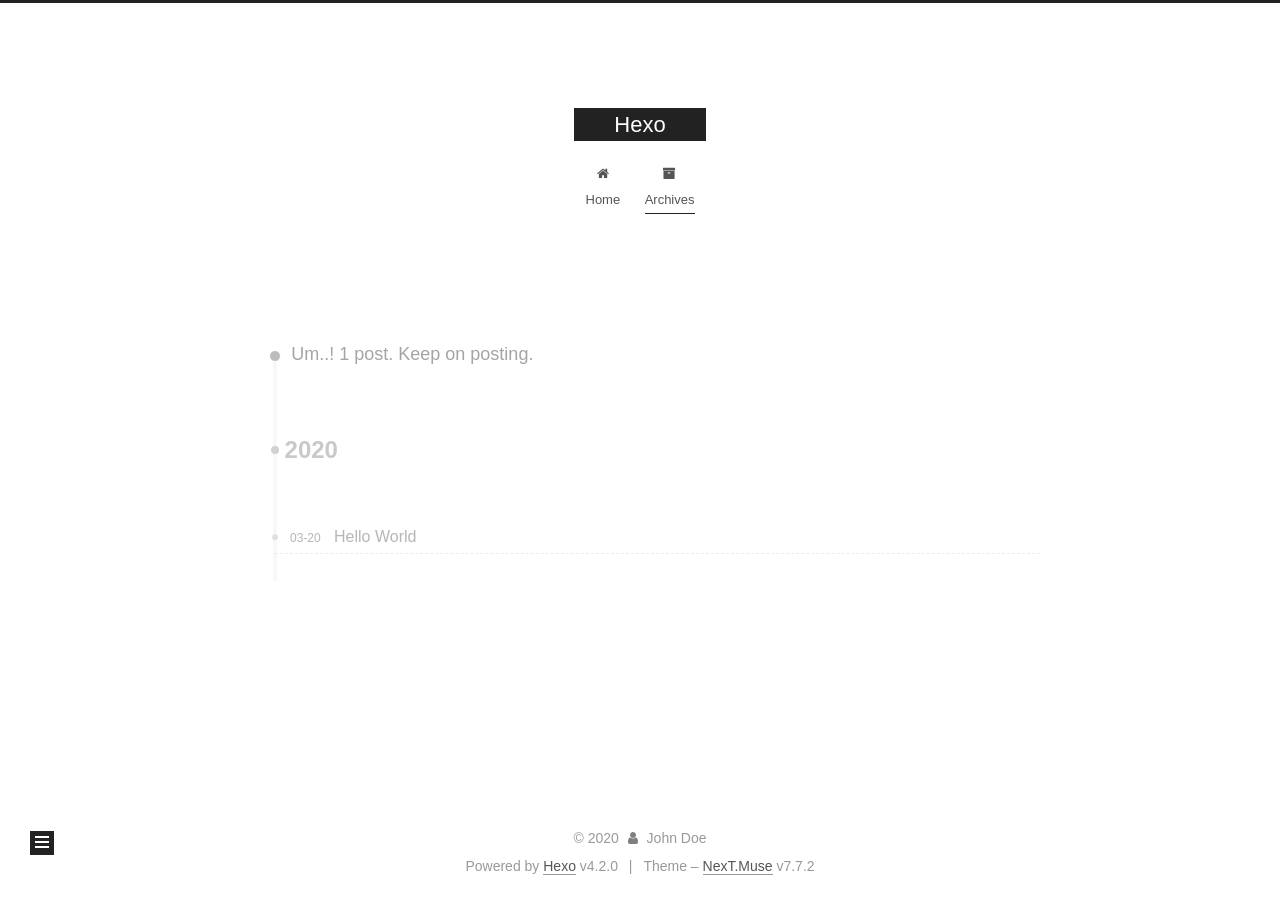
<file: archives/index.html>
<!DOCTYPE html>
<html lang="en">
<head>
  <meta charset="UTF-8">
<meta name="viewport" content="width=device-width, initial-scale=1, maximum-scale=2">
<meta name="theme-color" content="#222">
<meta name="generator" content="Hexo 4.2.0">
  <link rel="apple-touch-icon" sizes="180x180" href="/images/apple-touch-icon-next.png">
  <link rel="icon" type="image/png" sizes="32x32" href="/images/favicon-32x32-next.png">
  <link rel="icon" type="image/png" sizes="16x16" href="/images/favicon-16x16-next.png">
  <link rel="mask-icon" href="/images/logo.svg" color="#222">

<link rel="stylesheet" href="/css/main.css">


<link rel="stylesheet" href="/lib/font-awesome/css/font-awesome.min.css">

<script id="hexo-configurations">
    var NexT = window.NexT || {};
    var CONFIG = {"hostname":"yoursite.com","root":"/","scheme":"Muse","version":"7.7.2","exturl":false,"sidebar":{"position":"left","display":"post","padding":18,"offset":12,"onmobile":false},"copycode":{"enable":false,"show_result":false,"style":null},"back2top":{"enable":true,"sidebar":false,"scrollpercent":false},"bookmark":{"enable":false,"color":"#222","save":"auto"},"fancybox":false,"mediumzoom":false,"lazyload":false,"pangu":false,"comments":{"style":"tabs","active":null,"storage":true,"lazyload":false,"nav":null},"algolia":{"hits":{"per_page":10},"labels":{"input_placeholder":"Search for Posts","hits_empty":"We didn't find any results for the search: ${query}","hits_stats":"${hits} results found in ${time} ms"}},"localsearch":{"enable":false,"trigger":"auto","top_n_per_article":1,"unescape":false,"preload":false},"motion":{"enable":true,"async":false,"transition":{"post_block":"fadeIn","post_header":"slideDownIn","post_body":"slideDownIn","coll_header":"slideLeftIn","sidebar":"slideUpIn"}}};
  </script>

  <meta property="og:type" content="website">
<meta property="og:title" content="Hexo">
<meta property="og:url" content="http://yoursite.com/archives/index.html">
<meta property="og:site_name" content="Hexo">
<meta property="og:locale" content="en_US">
<meta property="article:author" content="John Doe">
<meta name="twitter:card" content="summary">

<link rel="canonical" href="http://yoursite.com/archives/">


<script id="page-configurations">
  // https://hexo.io/docs/variables.html
  CONFIG.page = {
    sidebar: "",
    isHome : false,
    isPost : false,
    lang   : 'en'
  };
</script>

  <title>Archive | Hexo</title>
  






  <noscript>
  <style>
  .use-motion .brand,
  .use-motion .menu-item,
  .sidebar-inner,
  .use-motion .post-block,
  .use-motion .pagination,
  .use-motion .comments,
  .use-motion .post-header,
  .use-motion .post-body,
  .use-motion .collection-header { opacity: initial; }

  .use-motion .site-title,
  .use-motion .site-subtitle {
    opacity: initial;
    top: initial;
  }

  .use-motion .logo-line-before i { left: initial; }
  .use-motion .logo-line-after i { right: initial; }
  </style>
</noscript>

</head>

<body itemscope itemtype="http://schema.org/WebPage">
  <div class="container use-motion">
    <div class="headband"></div>

    <header class="header" itemscope itemtype="http://schema.org/WPHeader">
      <div class="header-inner"><div class="site-brand-container">
  <div class="site-nav-toggle">
    <div class="toggle" aria-label="Toggle navigation bar">
      <span class="toggle-line toggle-line-first"></span>
      <span class="toggle-line toggle-line-middle"></span>
      <span class="toggle-line toggle-line-last"></span>
    </div>
  </div>

  <div class="site-meta">

    <div>
      <a href="/" class="brand" rel="start">
        <span class="logo-line-before"><i></i></span>
        <span class="site-title">Hexo</span>
        <span class="logo-line-after"><i></i></span>
      </a>
    </div>
  </div>

  <div class="site-nav-right">
    <div class="toggle popup-trigger">
    </div>
  </div>
</div>


<nav class="site-nav">
  
  <ul id="menu" class="menu">
        <li class="menu-item menu-item-home">

    <a href="/" rel="section"><i class="fa fa-fw fa-home"></i>Home</a>

  </li>
        <li class="menu-item menu-item-archives">

    <a href="/archives/" rel="section"><i class="fa fa-fw fa-archive"></i>Archives</a>

  </li>
  </ul>

</nav>
</div>
    </header>

    
  <div class="back-to-top">
    <i class="fa fa-arrow-up"></i>
    <span>0%</span>
  </div>


    <main class="main">
      <div class="main-inner">
        <div class="content-wrap">
          

          <div class="content">
            

  
  
  
  <div class="post-block">
    <div class="posts-collapse">
      <div class="collection-title">
        <span class="collection-header">Um..! 1 post. Keep on posting.</span>
      </div>

      
    <div class="collection-year">
      <h1 class="collection-header">2020</h1>
    </div>

  <article itemscope itemtype="http://schema.org/Article">
    <header class="post-header">

      <div class="post-meta">
        <time itemprop="dateCreated"
              datetime="2020-03-20T23:03:47+08:00"
              content="2020-03-20">
          03-20
        </time>
      </div>

      <h2 class="post-title">
          <a class="post-title-link" href="/2020/03/20/hello-world/" itemprop="url">
            <span itemprop="name">Hello World</span>
          </a>
      </h2>

    </header>
  </article>


    </div>
  </div>
  
  
  

  



          </div>
          

<script>
  window.addEventListener('tabs:register', () => {
    let { activeClass } = CONFIG.comments;
    if (CONFIG.comments.storage) {
      activeClass = localStorage.getItem('comments_active') || activeClass;
    }
    if (activeClass) {
      let activeTab = document.querySelector(`a[href="#comment-${activeClass}"]`);
      if (activeTab) {
        activeTab.click();
      }
    }
  });
  if (CONFIG.comments.storage) {
    window.addEventListener('tabs:click', event => {
      if (!event.target.matches('.tabs-comment .tab-content .tab-pane')) return;
      let commentClass = event.target.classList[1];
      localStorage.setItem('comments_active', commentClass);
    });
  }
</script>

        </div>
          
  
  <div class="toggle sidebar-toggle">
    <span class="toggle-line toggle-line-first"></span>
    <span class="toggle-line toggle-line-middle"></span>
    <span class="toggle-line toggle-line-last"></span>
  </div>

  <aside class="sidebar">
    <div class="sidebar-inner">

      <ul class="sidebar-nav motion-element">
        <li class="sidebar-nav-toc">
          Table of Contents
        </li>
        <li class="sidebar-nav-overview">
          Overview
        </li>
      </ul>

      <!--noindex-->
      <div class="post-toc-wrap sidebar-panel">
      </div>
      <!--/noindex-->

      <div class="site-overview-wrap sidebar-panel">
        <div class="site-author motion-element" itemprop="author" itemscope itemtype="http://schema.org/Person">
  <p class="site-author-name" itemprop="name">John Doe</p>
  <div class="site-description" itemprop="description"></div>
</div>
<div class="site-state-wrap motion-element">
  <nav class="site-state">
      <div class="site-state-item site-state-posts">
          <a href="/archives/">
        
          <span class="site-state-item-count">1</span>
          <span class="site-state-item-name">posts</span>
        </a>
      </div>
  </nav>
</div>



      </div>

    </div>
  </aside>
  <div id="sidebar-dimmer"></div>


      </div>
    </main>

    <footer class="footer">
      <div class="footer-inner">
        

        

<div class="copyright">
  
  &copy; 
  <span itemprop="copyrightYear">2020</span>
  <span class="with-love">
    <i class="fa fa-user"></i>
  </span>
  <span class="author" itemprop="copyrightHolder">John Doe</span>
</div>
  <div class="powered-by">Powered by <a href="https://hexo.io/" class="theme-link" rel="noopener" target="_blank">Hexo</a> v4.2.0
  </div>
  <span class="post-meta-divider">|</span>
  <div class="theme-info">Theme – <a href="https://muse.theme-next.org/" class="theme-link" rel="noopener" target="_blank">NexT.Muse</a> v7.7.2
  </div>

        








      </div>
    </footer>
  </div>

  
  <script src="/lib/anime.min.js"></script>
  <script src="/lib/velocity/velocity.min.js"></script>
  <script src="/lib/velocity/velocity.ui.min.js"></script>

<script src="/js/utils.js"></script>

<script src="/js/motion.js"></script>


<script src="/js/schemes/muse.js"></script>


<script src="/js/next-boot.js"></script>




  















  

  

</body>
</html>
</file>
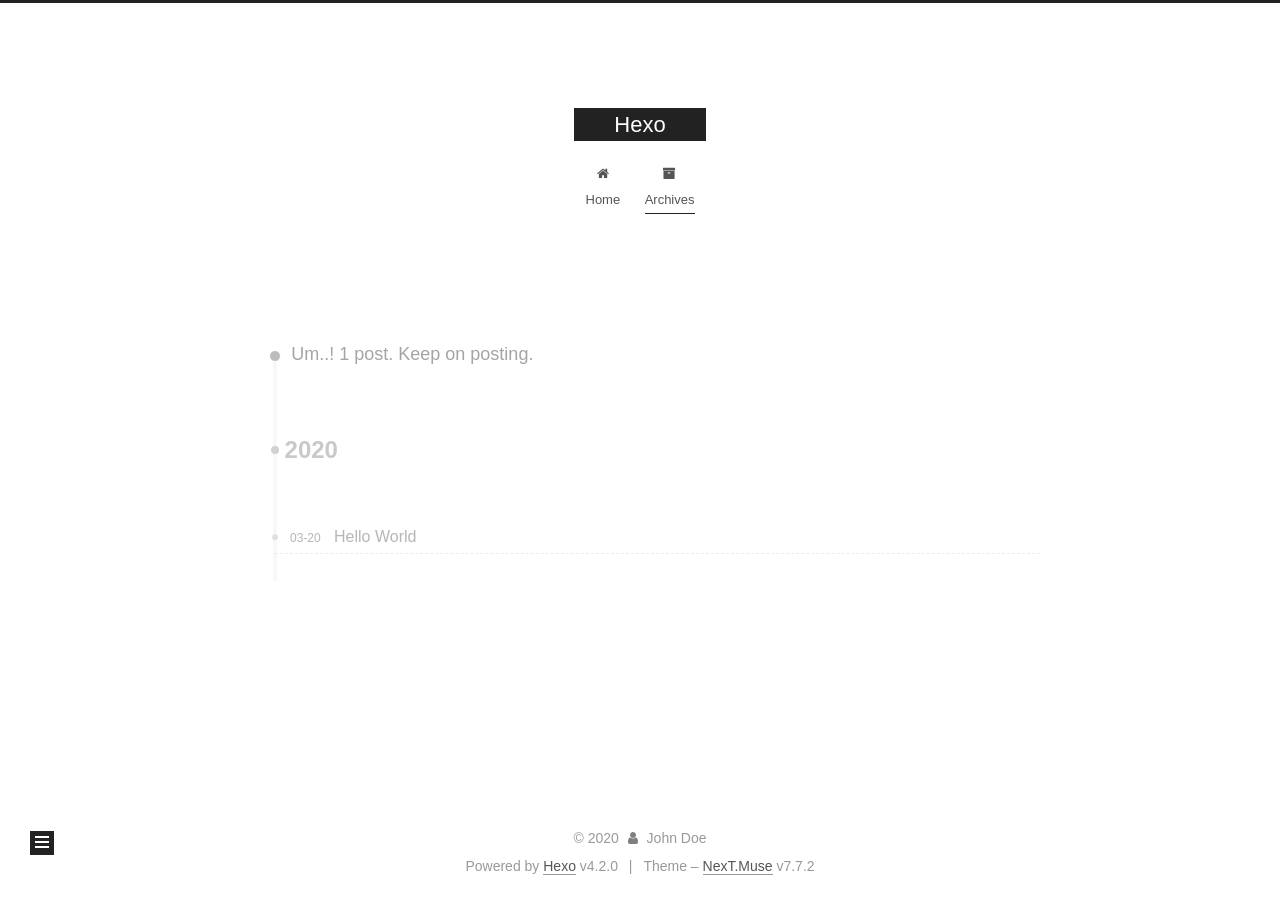
<file: archives/2020/index.html>
<!DOCTYPE html>
<html lang="en">
<head>
  <meta charset="UTF-8">
<meta name="viewport" content="width=device-width, initial-scale=1, maximum-scale=2">
<meta name="theme-color" content="#222">
<meta name="generator" content="Hexo 4.2.0">
  <link rel="apple-touch-icon" sizes="180x180" href="/images/apple-touch-icon-next.png">
  <link rel="icon" type="image/png" sizes="32x32" href="/images/favicon-32x32-next.png">
  <link rel="icon" type="image/png" sizes="16x16" href="/images/favicon-16x16-next.png">
  <link rel="mask-icon" href="/images/logo.svg" color="#222">

<link rel="stylesheet" href="/css/main.css">


<link rel="stylesheet" href="/lib/font-awesome/css/font-awesome.min.css">

<script id="hexo-configurations">
    var NexT = window.NexT || {};
    var CONFIG = {"hostname":"yoursite.com","root":"/","scheme":"Muse","version":"7.7.2","exturl":false,"sidebar":{"position":"left","display":"post","padding":18,"offset":12,"onmobile":false},"copycode":{"enable":false,"show_result":false,"style":null},"back2top":{"enable":true,"sidebar":false,"scrollpercent":false},"bookmark":{"enable":false,"color":"#222","save":"auto"},"fancybox":false,"mediumzoom":false,"lazyload":false,"pangu":false,"comments":{"style":"tabs","active":null,"storage":true,"lazyload":false,"nav":null},"algolia":{"hits":{"per_page":10},"labels":{"input_placeholder":"Search for Posts","hits_empty":"We didn't find any results for the search: ${query}","hits_stats":"${hits} results found in ${time} ms"}},"localsearch":{"enable":false,"trigger":"auto","top_n_per_article":1,"unescape":false,"preload":false},"motion":{"enable":true,"async":false,"transition":{"post_block":"fadeIn","post_header":"slideDownIn","post_body":"slideDownIn","coll_header":"slideLeftIn","sidebar":"slideUpIn"}}};
  </script>

  <meta property="og:type" content="website">
<meta property="og:title" content="Hexo">
<meta property="og:url" content="http://yoursite.com/archives/2020/index.html">
<meta property="og:site_name" content="Hexo">
<meta property="og:locale" content="en_US">
<meta property="article:author" content="John Doe">
<meta name="twitter:card" content="summary">

<link rel="canonical" href="http://yoursite.com/archives/2020/">


<script id="page-configurations">
  // https://hexo.io/docs/variables.html
  CONFIG.page = {
    sidebar: "",
    isHome : false,
    isPost : false,
    lang   : 'en'
  };
</script>

  <title>Archive | Hexo</title>
  






  <noscript>
  <style>
  .use-motion .brand,
  .use-motion .menu-item,
  .sidebar-inner,
  .use-motion .post-block,
  .use-motion .pagination,
  .use-motion .comments,
  .use-motion .post-header,
  .use-motion .post-body,
  .use-motion .collection-header { opacity: initial; }

  .use-motion .site-title,
  .use-motion .site-subtitle {
    opacity: initial;
    top: initial;
  }

  .use-motion .logo-line-before i { left: initial; }
  .use-motion .logo-line-after i { right: initial; }
  </style>
</noscript>

</head>

<body itemscope itemtype="http://schema.org/WebPage">
  <div class="container use-motion">
    <div class="headband"></div>

    <header class="header" itemscope itemtype="http://schema.org/WPHeader">
      <div class="header-inner"><div class="site-brand-container">
  <div class="site-nav-toggle">
    <div class="toggle" aria-label="Toggle navigation bar">
      <span class="toggle-line toggle-line-first"></span>
      <span class="toggle-line toggle-line-middle"></span>
      <span class="toggle-line toggle-line-last"></span>
    </div>
  </div>

  <div class="site-meta">

    <div>
      <a href="/" class="brand" rel="start">
        <span class="logo-line-before"><i></i></span>
        <span class="site-title">Hexo</span>
        <span class="logo-line-after"><i></i></span>
      </a>
    </div>
  </div>

  <div class="site-nav-right">
    <div class="toggle popup-trigger">
    </div>
  </div>
</div>


<nav class="site-nav">
  
  <ul id="menu" class="menu">
        <li class="menu-item menu-item-home">

    <a href="/" rel="section"><i class="fa fa-fw fa-home"></i>Home</a>

  </li>
        <li class="menu-item menu-item-archives">

    <a href="/archives/" rel="section"><i class="fa fa-fw fa-archive"></i>Archives</a>

  </li>
  </ul>

</nav>
</div>
    </header>

    
  <div class="back-to-top">
    <i class="fa fa-arrow-up"></i>
    <span>0%</span>
  </div>


    <main class="main">
      <div class="main-inner">
        <div class="content-wrap">
          

          <div class="content">
            

  
  
  
  <div class="post-block">
    <div class="posts-collapse">
      <div class="collection-title">
        <span class="collection-header">Um..! 1 post. Keep on posting.</span>
      </div>

      
    <div class="collection-year">
      <h1 class="collection-header">2020</h1>
    </div>

  <article itemscope itemtype="http://schema.org/Article">
    <header class="post-header">

      <div class="post-meta">
        <time itemprop="dateCreated"
              datetime="2020-03-20T23:03:47+08:00"
              content="2020-03-20">
          03-20
        </time>
      </div>

      <h2 class="post-title">
          <a class="post-title-link" href="/2020/03/20/hello-world/" itemprop="url">
            <span itemprop="name">Hello World</span>
          </a>
      </h2>

    </header>
  </article>


    </div>
  </div>
  
  
  

  



          </div>
          

<script>
  window.addEventListener('tabs:register', () => {
    let { activeClass } = CONFIG.comments;
    if (CONFIG.comments.storage) {
      activeClass = localStorage.getItem('comments_active') || activeClass;
    }
    if (activeClass) {
      let activeTab = document.querySelector(`a[href="#comment-${activeClass}"]`);
      if (activeTab) {
        activeTab.click();
      }
    }
  });
  if (CONFIG.comments.storage) {
    window.addEventListener('tabs:click', event => {
      if (!event.target.matches('.tabs-comment .tab-content .tab-pane')) return;
      let commentClass = event.target.classList[1];
      localStorage.setItem('comments_active', commentClass);
    });
  }
</script>

        </div>
          
  
  <div class="toggle sidebar-toggle">
    <span class="toggle-line toggle-line-first"></span>
    <span class="toggle-line toggle-line-middle"></span>
    <span class="toggle-line toggle-line-last"></span>
  </div>

  <aside class="sidebar">
    <div class="sidebar-inner">

      <ul class="sidebar-nav motion-element">
        <li class="sidebar-nav-toc">
          Table of Contents
        </li>
        <li class="sidebar-nav-overview">
          Overview
        </li>
      </ul>

      <!--noindex-->
      <div class="post-toc-wrap sidebar-panel">
      </div>
      <!--/noindex-->

      <div class="site-overview-wrap sidebar-panel">
        <div class="site-author motion-element" itemprop="author" itemscope itemtype="http://schema.org/Person">
  <p class="site-author-name" itemprop="name">John Doe</p>
  <div class="site-description" itemprop="description"></div>
</div>
<div class="site-state-wrap motion-element">
  <nav class="site-state">
      <div class="site-state-item site-state-posts">
          <a href="/archives/">
        
          <span class="site-state-item-count">1</span>
          <span class="site-state-item-name">posts</span>
        </a>
      </div>
  </nav>
</div>



      </div>

    </div>
  </aside>
  <div id="sidebar-dimmer"></div>


      </div>
    </main>

    <footer class="footer">
      <div class="footer-inner">
        

        

<div class="copyright">
  
  &copy; 
  <span itemprop="copyrightYear">2020</span>
  <span class="with-love">
    <i class="fa fa-user"></i>
  </span>
  <span class="author" itemprop="copyrightHolder">John Doe</span>
</div>
  <div class="powered-by">Powered by <a href="https://hexo.io/" class="theme-link" rel="noopener" target="_blank">Hexo</a> v4.2.0
  </div>
  <span class="post-meta-divider">|</span>
  <div class="theme-info">Theme – <a href="https://muse.theme-next.org/" class="theme-link" rel="noopener" target="_blank">NexT.Muse</a> v7.7.2
  </div>

        








      </div>
    </footer>
  </div>

  
  <script src="/lib/anime.min.js"></script>
  <script src="/lib/velocity/velocity.min.js"></script>
  <script src="/lib/velocity/velocity.ui.min.js"></script>

<script src="/js/utils.js"></script>

<script src="/js/motion.js"></script>


<script src="/js/schemes/muse.js"></script>


<script src="/js/next-boot.js"></script>




  















  

  

</body>
</html>
</file>
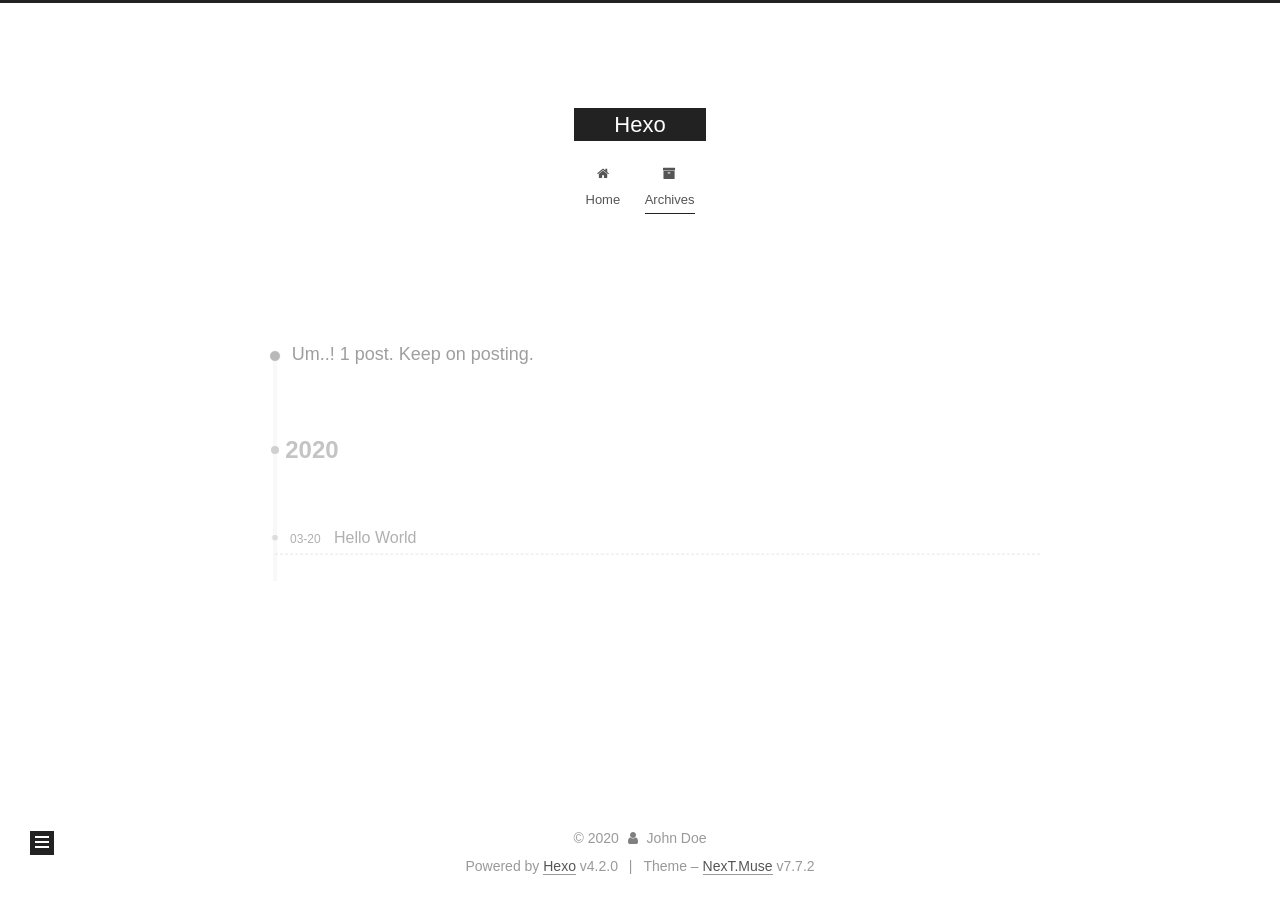
<file: archives/2020/03/index.html>
<!DOCTYPE html>
<html lang="en">
<head>
  <meta charset="UTF-8">
<meta name="viewport" content="width=device-width, initial-scale=1, maximum-scale=2">
<meta name="theme-color" content="#222">
<meta name="generator" content="Hexo 4.2.0">
  <link rel="apple-touch-icon" sizes="180x180" href="/images/apple-touch-icon-next.png">
  <link rel="icon" type="image/png" sizes="32x32" href="/images/favicon-32x32-next.png">
  <link rel="icon" type="image/png" sizes="16x16" href="/images/favicon-16x16-next.png">
  <link rel="mask-icon" href="/images/logo.svg" color="#222">

<link rel="stylesheet" href="/css/main.css">


<link rel="stylesheet" href="/lib/font-awesome/css/font-awesome.min.css">

<script id="hexo-configurations">
    var NexT = window.NexT || {};
    var CONFIG = {"hostname":"yoursite.com","root":"/","scheme":"Muse","version":"7.7.2","exturl":false,"sidebar":{"position":"left","display":"post","padding":18,"offset":12,"onmobile":false},"copycode":{"enable":false,"show_result":false,"style":null},"back2top":{"enable":true,"sidebar":false,"scrollpercent":false},"bookmark":{"enable":false,"color":"#222","save":"auto"},"fancybox":false,"mediumzoom":false,"lazyload":false,"pangu":false,"comments":{"style":"tabs","active":null,"storage":true,"lazyload":false,"nav":null},"algolia":{"hits":{"per_page":10},"labels":{"input_placeholder":"Search for Posts","hits_empty":"We didn't find any results for the search: ${query}","hits_stats":"${hits} results found in ${time} ms"}},"localsearch":{"enable":false,"trigger":"auto","top_n_per_article":1,"unescape":false,"preload":false},"motion":{"enable":true,"async":false,"transition":{"post_block":"fadeIn","post_header":"slideDownIn","post_body":"slideDownIn","coll_header":"slideLeftIn","sidebar":"slideUpIn"}}};
  </script>

  <meta property="og:type" content="website">
<meta property="og:title" content="Hexo">
<meta property="og:url" content="http://yoursite.com/archives/2020/03/index.html">
<meta property="og:site_name" content="Hexo">
<meta property="og:locale" content="en_US">
<meta property="article:author" content="John Doe">
<meta name="twitter:card" content="summary">

<link rel="canonical" href="http://yoursite.com/archives/2020/03/">


<script id="page-configurations">
  // https://hexo.io/docs/variables.html
  CONFIG.page = {
    sidebar: "",
    isHome : false,
    isPost : false,
    lang   : 'en'
  };
</script>

  <title>Archive | Hexo</title>
  






  <noscript>
  <style>
  .use-motion .brand,
  .use-motion .menu-item,
  .sidebar-inner,
  .use-motion .post-block,
  .use-motion .pagination,
  .use-motion .comments,
  .use-motion .post-header,
  .use-motion .post-body,
  .use-motion .collection-header { opacity: initial; }

  .use-motion .site-title,
  .use-motion .site-subtitle {
    opacity: initial;
    top: initial;
  }

  .use-motion .logo-line-before i { left: initial; }
  .use-motion .logo-line-after i { right: initial; }
  </style>
</noscript>

</head>

<body itemscope itemtype="http://schema.org/WebPage">
  <div class="container use-motion">
    <div class="headband"></div>

    <header class="header" itemscope itemtype="http://schema.org/WPHeader">
      <div class="header-inner"><div class="site-brand-container">
  <div class="site-nav-toggle">
    <div class="toggle" aria-label="Toggle navigation bar">
      <span class="toggle-line toggle-line-first"></span>
      <span class="toggle-line toggle-line-middle"></span>
      <span class="toggle-line toggle-line-last"></span>
    </div>
  </div>

  <div class="site-meta">

    <div>
      <a href="/" class="brand" rel="start">
        <span class="logo-line-before"><i></i></span>
        <span class="site-title">Hexo</span>
        <span class="logo-line-after"><i></i></span>
      </a>
    </div>
  </div>

  <div class="site-nav-right">
    <div class="toggle popup-trigger">
    </div>
  </div>
</div>


<nav class="site-nav">
  
  <ul id="menu" class="menu">
        <li class="menu-item menu-item-home">

    <a href="/" rel="section"><i class="fa fa-fw fa-home"></i>Home</a>

  </li>
        <li class="menu-item menu-item-archives">

    <a href="/archives/" rel="section"><i class="fa fa-fw fa-archive"></i>Archives</a>

  </li>
  </ul>

</nav>
</div>
    </header>

    
  <div class="back-to-top">
    <i class="fa fa-arrow-up"></i>
    <span>0%</span>
  </div>


    <main class="main">
      <div class="main-inner">
        <div class="content-wrap">
          

          <div class="content">
            

  
  
  
  <div class="post-block">
    <div class="posts-collapse">
      <div class="collection-title">
        <span class="collection-header">Um..! 1 post. Keep on posting.</span>
      </div>

      
    <div class="collection-year">
      <h1 class="collection-header">2020</h1>
    </div>

  <article itemscope itemtype="http://schema.org/Article">
    <header class="post-header">

      <div class="post-meta">
        <time itemprop="dateCreated"
              datetime="2020-03-20T23:03:47+08:00"
              content="2020-03-20">
          03-20
        </time>
      </div>

      <h2 class="post-title">
          <a class="post-title-link" href="/2020/03/20/hello-world/" itemprop="url">
            <span itemprop="name">Hello World</span>
          </a>
      </h2>

    </header>
  </article>


    </div>
  </div>
  
  
  

  



          </div>
          

<script>
  window.addEventListener('tabs:register', () => {
    let { activeClass } = CONFIG.comments;
    if (CONFIG.comments.storage) {
      activeClass = localStorage.getItem('comments_active') || activeClass;
    }
    if (activeClass) {
      let activeTab = document.querySelector(`a[href="#comment-${activeClass}"]`);
      if (activeTab) {
        activeTab.click();
      }
    }
  });
  if (CONFIG.comments.storage) {
    window.addEventListener('tabs:click', event => {
      if (!event.target.matches('.tabs-comment .tab-content .tab-pane')) return;
      let commentClass = event.target.classList[1];
      localStorage.setItem('comments_active', commentClass);
    });
  }
</script>

        </div>
          
  
  <div class="toggle sidebar-toggle">
    <span class="toggle-line toggle-line-first"></span>
    <span class="toggle-line toggle-line-middle"></span>
    <span class="toggle-line toggle-line-last"></span>
  </div>

  <aside class="sidebar">
    <div class="sidebar-inner">

      <ul class="sidebar-nav motion-element">
        <li class="sidebar-nav-toc">
          Table of Contents
        </li>
        <li class="sidebar-nav-overview">
          Overview
        </li>
      </ul>

      <!--noindex-->
      <div class="post-toc-wrap sidebar-panel">
      </div>
      <!--/noindex-->

      <div class="site-overview-wrap sidebar-panel">
        <div class="site-author motion-element" itemprop="author" itemscope itemtype="http://schema.org/Person">
  <p class="site-author-name" itemprop="name">John Doe</p>
  <div class="site-description" itemprop="description"></div>
</div>
<div class="site-state-wrap motion-element">
  <nav class="site-state">
      <div class="site-state-item site-state-posts">
          <a href="/archives/">
        
          <span class="site-state-item-count">1</span>
          <span class="site-state-item-name">posts</span>
        </a>
      </div>
  </nav>
</div>



      </div>

    </div>
  </aside>
  <div id="sidebar-dimmer"></div>


      </div>
    </main>

    <footer class="footer">
      <div class="footer-inner">
        

        

<div class="copyright">
  
  &copy; 
  <span itemprop="copyrightYear">2020</span>
  <span class="with-love">
    <i class="fa fa-user"></i>
  </span>
  <span class="author" itemprop="copyrightHolder">John Doe</span>
</div>
  <div class="powered-by">Powered by <a href="https://hexo.io/" class="theme-link" rel="noopener" target="_blank">Hexo</a> v4.2.0
  </div>
  <span class="post-meta-divider">|</span>
  <div class="theme-info">Theme – <a href="https://muse.theme-next.org/" class="theme-link" rel="noopener" target="_blank">NexT.Muse</a> v7.7.2
  </div>

        








      </div>
    </footer>
  </div>

  
  <script src="/lib/anime.min.js"></script>
  <script src="/lib/velocity/velocity.min.js"></script>
  <script src="/lib/velocity/velocity.ui.min.js"></script>

<script src="/js/utils.js"></script>

<script src="/js/motion.js"></script>


<script src="/js/schemes/muse.js"></script>


<script src="/js/next-boot.js"></script>




  















  

  

</body>
</html>
</file>
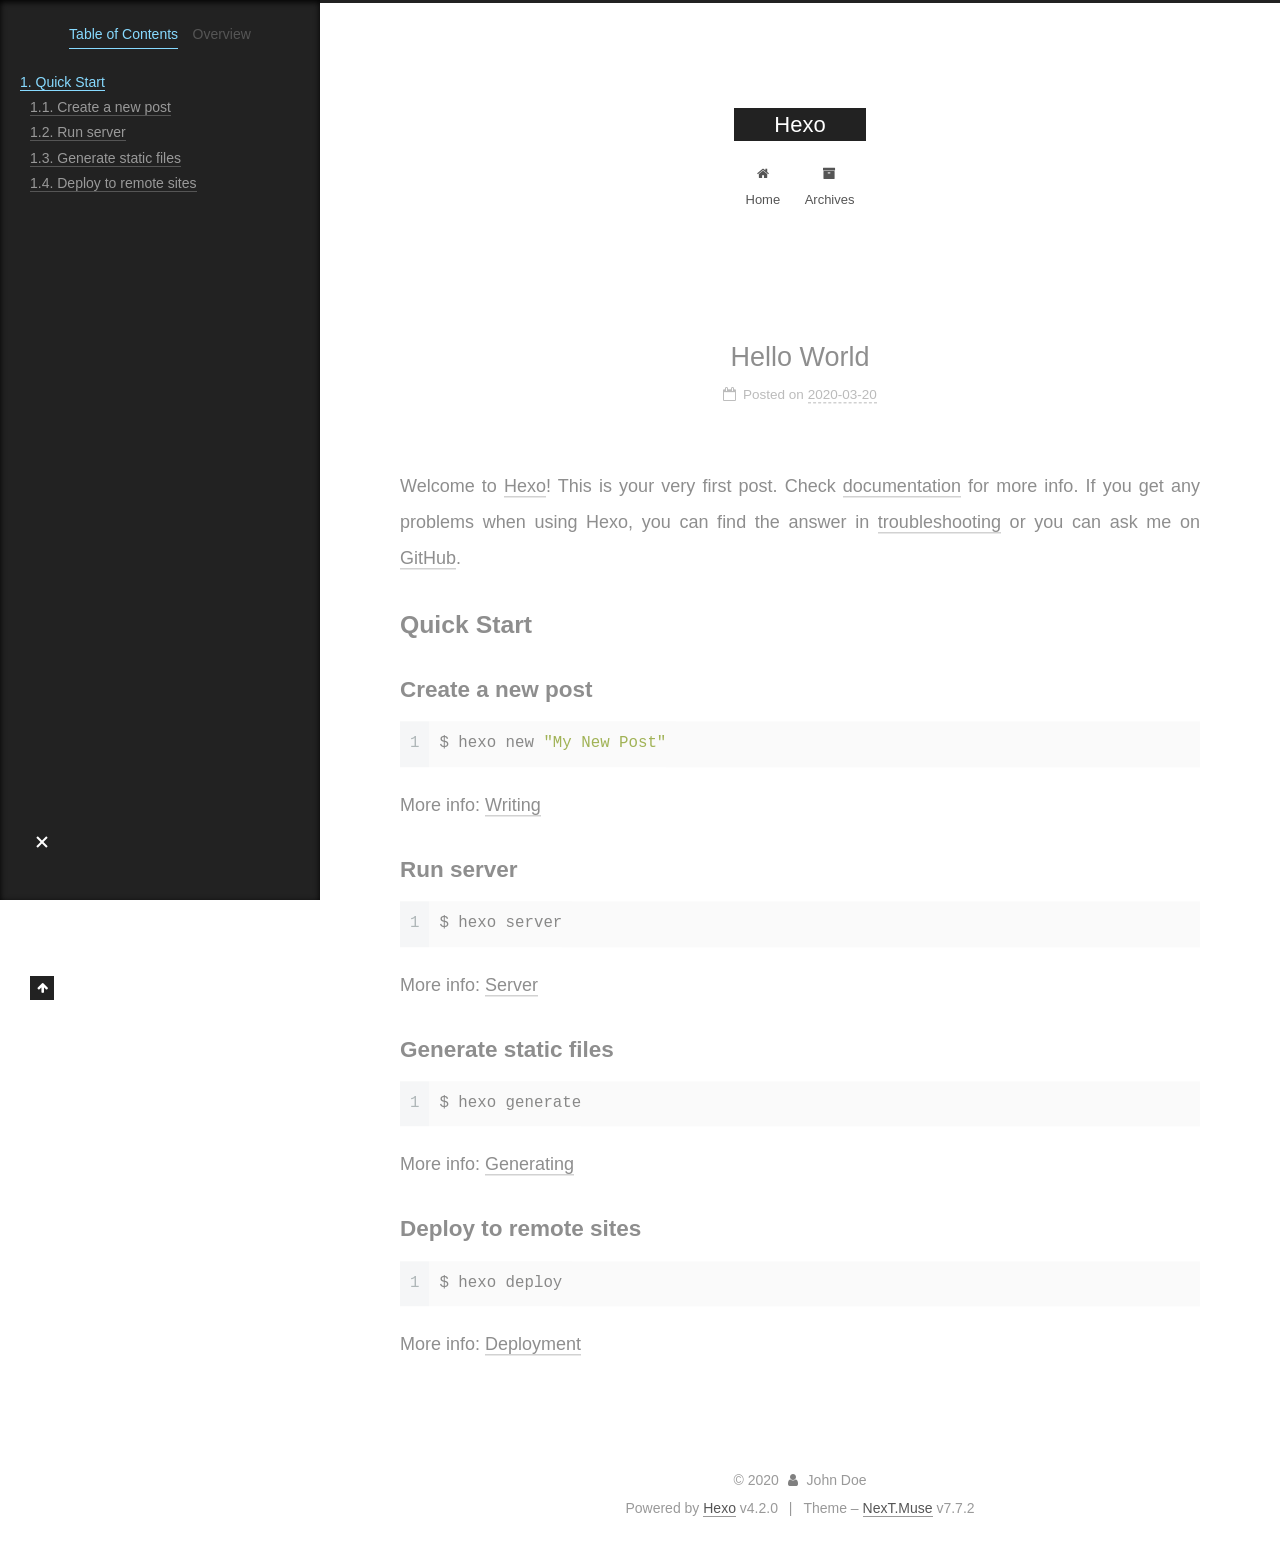
<file: 2020/03/20/hello-world/index.html>
<!DOCTYPE html>
<html lang="en">
<head>
  <meta charset="UTF-8">
<meta name="viewport" content="width=device-width, initial-scale=1, maximum-scale=2">
<meta name="theme-color" content="#222">
<meta name="generator" content="Hexo 4.2.0">
  <link rel="apple-touch-icon" sizes="180x180" href="/images/apple-touch-icon-next.png">
  <link rel="icon" type="image/png" sizes="32x32" href="/images/favicon-32x32-next.png">
  <link rel="icon" type="image/png" sizes="16x16" href="/images/favicon-16x16-next.png">
  <link rel="mask-icon" href="/images/logo.svg" color="#222">

<link rel="stylesheet" href="/css/main.css">


<link rel="stylesheet" href="/lib/font-awesome/css/font-awesome.min.css">

<script id="hexo-configurations">
    var NexT = window.NexT || {};
    var CONFIG = {"hostname":"yoursite.com","root":"/","scheme":"Muse","version":"7.7.2","exturl":false,"sidebar":{"position":"left","display":"post","padding":18,"offset":12,"onmobile":false},"copycode":{"enable":false,"show_result":false,"style":null},"back2top":{"enable":true,"sidebar":false,"scrollpercent":false},"bookmark":{"enable":false,"color":"#222","save":"auto"},"fancybox":false,"mediumzoom":false,"lazyload":false,"pangu":false,"comments":{"style":"tabs","active":null,"storage":true,"lazyload":false,"nav":null},"algolia":{"hits":{"per_page":10},"labels":{"input_placeholder":"Search for Posts","hits_empty":"We didn't find any results for the search: ${query}","hits_stats":"${hits} results found in ${time} ms"}},"localsearch":{"enable":false,"trigger":"auto","top_n_per_article":1,"unescape":false,"preload":false},"motion":{"enable":true,"async":false,"transition":{"post_block":"fadeIn","post_header":"slideDownIn","post_body":"slideDownIn","coll_header":"slideLeftIn","sidebar":"slideUpIn"}}};
  </script>

  <meta name="description" content="Welcome to Hexo! This is your very first post. Check documentation for more info. If you get any problems when using Hexo, you can find the answer in troubleshooting or you can ask me on GitHub. Quick">
<meta property="og:type" content="article">
<meta property="og:title" content="Hello World">
<meta property="og:url" content="http://yoursite.com/2020/03/20/hello-world/index.html">
<meta property="og:site_name" content="Hexo">
<meta property="og:description" content="Welcome to Hexo! This is your very first post. Check documentation for more info. If you get any problems when using Hexo, you can find the answer in troubleshooting or you can ask me on GitHub. Quick">
<meta property="og:locale" content="en_US">
<meta property="article:published_time" content="2020-03-20T15:03:47.290Z">
<meta property="article:modified_time" content="2020-03-20T15:03:47.290Z">
<meta property="article:author" content="John Doe">
<meta name="twitter:card" content="summary">

<link rel="canonical" href="http://yoursite.com/2020/03/20/hello-world/">


<script id="page-configurations">
  // https://hexo.io/docs/variables.html
  CONFIG.page = {
    sidebar: "",
    isHome : false,
    isPost : true,
    lang   : 'en'
  };
</script>

  <title>Hello World | Hexo</title>
  






  <noscript>
  <style>
  .use-motion .brand,
  .use-motion .menu-item,
  .sidebar-inner,
  .use-motion .post-block,
  .use-motion .pagination,
  .use-motion .comments,
  .use-motion .post-header,
  .use-motion .post-body,
  .use-motion .collection-header { opacity: initial; }

  .use-motion .site-title,
  .use-motion .site-subtitle {
    opacity: initial;
    top: initial;
  }

  .use-motion .logo-line-before i { left: initial; }
  .use-motion .logo-line-after i { right: initial; }
  </style>
</noscript>

</head>

<body itemscope itemtype="http://schema.org/WebPage">
  <div class="container use-motion">
    <div class="headband"></div>

    <header class="header" itemscope itemtype="http://schema.org/WPHeader">
      <div class="header-inner"><div class="site-brand-container">
  <div class="site-nav-toggle">
    <div class="toggle" aria-label="Toggle navigation bar">
      <span class="toggle-line toggle-line-first"></span>
      <span class="toggle-line toggle-line-middle"></span>
      <span class="toggle-line toggle-line-last"></span>
    </div>
  </div>

  <div class="site-meta">

    <div>
      <a href="/" class="brand" rel="start">
        <span class="logo-line-before"><i></i></span>
        <span class="site-title">Hexo</span>
        <span class="logo-line-after"><i></i></span>
      </a>
    </div>
  </div>

  <div class="site-nav-right">
    <div class="toggle popup-trigger">
    </div>
  </div>
</div>


<nav class="site-nav">
  
  <ul id="menu" class="menu">
        <li class="menu-item menu-item-home">

    <a href="/" rel="section"><i class="fa fa-fw fa-home"></i>Home</a>

  </li>
        <li class="menu-item menu-item-archives">

    <a href="/archives/" rel="section"><i class="fa fa-fw fa-archive"></i>Archives</a>

  </li>
  </ul>

</nav>
</div>
    </header>

    
  <div class="back-to-top">
    <i class="fa fa-arrow-up"></i>
    <span>0%</span>
  </div>


    <main class="main">
      <div class="main-inner">
        <div class="content-wrap">
          

          <div class="content">
            

  <div class="posts-expand">
      
  
  
  <article itemscope itemtype="http://schema.org/Article" class="post-block " lang="en">
    <link itemprop="mainEntityOfPage" href="http://yoursite.com/2020/03/20/hello-world/">

    <span hidden itemprop="author" itemscope itemtype="http://schema.org/Person">
      <meta itemprop="image" content="/images/avatar.gif">
      <meta itemprop="name" content="John Doe">
      <meta itemprop="description" content="">
    </span>

    <span hidden itemprop="publisher" itemscope itemtype="http://schema.org/Organization">
      <meta itemprop="name" content="Hexo">
    </span>
      <header class="post-header">
        <h1 class="post-title" itemprop="name headline">
          Hello World
        </h1>

        <div class="post-meta">
            <span class="post-meta-item">
              <span class="post-meta-item-icon">
                <i class="fa fa-calendar-o"></i>
              </span>
              <span class="post-meta-item-text">Posted on</span>

              <time title="Created: 2020-03-20 23:03:47" itemprop="dateCreated datePublished" datetime="2020-03-20T23:03:47+08:00">2020-03-20</time>
            </span>

          

        </div>
      </header>

    
    
    
    <div class="post-body" itemprop="articleBody">

      
        <p>Welcome to <a href="https://hexo.io/" target="_blank" rel="noopener">Hexo</a>! This is your very first post. Check <a href="https://hexo.io/docs/" target="_blank" rel="noopener">documentation</a> for more info. If you get any problems when using Hexo, you can find the answer in <a href="https://hexo.io/docs/troubleshooting.html" target="_blank" rel="noopener">troubleshooting</a> or you can ask me on <a href="https://github.com/hexojs/hexo/issues" target="_blank" rel="noopener">GitHub</a>.</p>
<h2 id="Quick-Start"><a href="#Quick-Start" class="headerlink" title="Quick Start"></a>Quick Start</h2><h3 id="Create-a-new-post"><a href="#Create-a-new-post" class="headerlink" title="Create a new post"></a>Create a new post</h3><figure class="highlight bash"><table><tr><td class="gutter"><pre><span class="line">1</span><br></pre></td><td class="code"><pre><span class="line">$ hexo new <span class="string">"My New Post"</span></span><br></pre></td></tr></table></figure>

<p>More info: <a href="https://hexo.io/docs/writing.html" target="_blank" rel="noopener">Writing</a></p>
<h3 id="Run-server"><a href="#Run-server" class="headerlink" title="Run server"></a>Run server</h3><figure class="highlight bash"><table><tr><td class="gutter"><pre><span class="line">1</span><br></pre></td><td class="code"><pre><span class="line">$ hexo server</span><br></pre></td></tr></table></figure>

<p>More info: <a href="https://hexo.io/docs/server.html" target="_blank" rel="noopener">Server</a></p>
<h3 id="Generate-static-files"><a href="#Generate-static-files" class="headerlink" title="Generate static files"></a>Generate static files</h3><figure class="highlight bash"><table><tr><td class="gutter"><pre><span class="line">1</span><br></pre></td><td class="code"><pre><span class="line">$ hexo generate</span><br></pre></td></tr></table></figure>

<p>More info: <a href="https://hexo.io/docs/generating.html" target="_blank" rel="noopener">Generating</a></p>
<h3 id="Deploy-to-remote-sites"><a href="#Deploy-to-remote-sites" class="headerlink" title="Deploy to remote sites"></a>Deploy to remote sites</h3><figure class="highlight bash"><table><tr><td class="gutter"><pre><span class="line">1</span><br></pre></td><td class="code"><pre><span class="line">$ hexo deploy</span><br></pre></td></tr></table></figure>

<p>More info: <a href="https://hexo.io/docs/one-command-deployment.html" target="_blank" rel="noopener">Deployment</a></p>

    </div>

    
    
    

      <footer class="post-footer">

        


        
      </footer>
    
  </article>
  
  
  

  </div>


          </div>
          

<script>
  window.addEventListener('tabs:register', () => {
    let { activeClass } = CONFIG.comments;
    if (CONFIG.comments.storage) {
      activeClass = localStorage.getItem('comments_active') || activeClass;
    }
    if (activeClass) {
      let activeTab = document.querySelector(`a[href="#comment-${activeClass}"]`);
      if (activeTab) {
        activeTab.click();
      }
    }
  });
  if (CONFIG.comments.storage) {
    window.addEventListener('tabs:click', event => {
      if (!event.target.matches('.tabs-comment .tab-content .tab-pane')) return;
      let commentClass = event.target.classList[1];
      localStorage.setItem('comments_active', commentClass);
    });
  }
</script>

        </div>
          
  
  <div class="toggle sidebar-toggle">
    <span class="toggle-line toggle-line-first"></span>
    <span class="toggle-line toggle-line-middle"></span>
    <span class="toggle-line toggle-line-last"></span>
  </div>

  <aside class="sidebar">
    <div class="sidebar-inner">

      <ul class="sidebar-nav motion-element">
        <li class="sidebar-nav-toc">
          Table of Contents
        </li>
        <li class="sidebar-nav-overview">
          Overview
        </li>
      </ul>

      <!--noindex-->
      <div class="post-toc-wrap sidebar-panel">
          <div class="post-toc motion-element"><ol class="nav"><li class="nav-item nav-level-2"><a class="nav-link" href="#Quick-Start"><span class="nav-number">1.</span> <span class="nav-text">Quick Start</span></a><ol class="nav-child"><li class="nav-item nav-level-3"><a class="nav-link" href="#Create-a-new-post"><span class="nav-number">1.1.</span> <span class="nav-text">Create a new post</span></a></li><li class="nav-item nav-level-3"><a class="nav-link" href="#Run-server"><span class="nav-number">1.2.</span> <span class="nav-text">Run server</span></a></li><li class="nav-item nav-level-3"><a class="nav-link" href="#Generate-static-files"><span class="nav-number">1.3.</span> <span class="nav-text">Generate static files</span></a></li><li class="nav-item nav-level-3"><a class="nav-link" href="#Deploy-to-remote-sites"><span class="nav-number">1.4.</span> <span class="nav-text">Deploy to remote sites</span></a></li></ol></li></ol></div>
      </div>
      <!--/noindex-->

      <div class="site-overview-wrap sidebar-panel">
        <div class="site-author motion-element" itemprop="author" itemscope itemtype="http://schema.org/Person">
  <p class="site-author-name" itemprop="name">John Doe</p>
  <div class="site-description" itemprop="description"></div>
</div>
<div class="site-state-wrap motion-element">
  <nav class="site-state">
      <div class="site-state-item site-state-posts">
          <a href="/archives/">
        
          <span class="site-state-item-count">1</span>
          <span class="site-state-item-name">posts</span>
        </a>
      </div>
  </nav>
</div>



      </div>

    </div>
  </aside>
  <div id="sidebar-dimmer"></div>


      </div>
    </main>

    <footer class="footer">
      <div class="footer-inner">
        

        

<div class="copyright">
  
  &copy; 
  <span itemprop="copyrightYear">2020</span>
  <span class="with-love">
    <i class="fa fa-user"></i>
  </span>
  <span class="author" itemprop="copyrightHolder">John Doe</span>
</div>
  <div class="powered-by">Powered by <a href="https://hexo.io/" class="theme-link" rel="noopener" target="_blank">Hexo</a> v4.2.0
  </div>
  <span class="post-meta-divider">|</span>
  <div class="theme-info">Theme – <a href="https://muse.theme-next.org/" class="theme-link" rel="noopener" target="_blank">NexT.Muse</a> v7.7.2
  </div>

        








      </div>
    </footer>
  </div>

  
  <script src="/lib/anime.min.js"></script>
  <script src="/lib/velocity/velocity.min.js"></script>
  <script src="/lib/velocity/velocity.ui.min.js"></script>

<script src="/js/utils.js"></script>

<script src="/js/motion.js"></script>


<script src="/js/schemes/muse.js"></script>


<script src="/js/next-boot.js"></script>




  















  

  

</body>
</html>
</file>
<file: css/main.css>
:root {
  --body-bg-color: #fff;
  --content-bg-color: #fff;
  --card-bg-color: #f5f5f5;
  --text-color: #555;
  --link-color: #555;
  --link-hover-color: #222;
  --brand-color: #fff;
  --brand-hover-color: #fff;
  --table-row-odd-bg-color: #f9f9f9;
  --table-row-hover-bg-color: #f5f5f5;
  --menu-item-bg-color: #f5f5f5;
  --btn-default-bg: #222;
  --btn-default-color: #fff;
  --btn-default-border-color: #222;
  --btn-default-hover-bg: #fff;
  --btn-default-hover-color: #222;
  --btn-default-hover-border-color: #222;
}
html {
  line-height: 1.15; /* 1 */
  -webkit-text-size-adjust: 100%; /* 2 */
}
body {
  margin: 0;
}
main {
  display: block;
}
h1 {
  font-size: 2em;
  margin: 0.67em 0;
}
hr {
  box-sizing: content-box; /* 1 */
  height: 0; /* 1 */
  overflow: visible; /* 2 */
}
pre {
  font-family: monospace, monospace; /* 1 */
  font-size: 1em; /* 2 */
}
a {
  background: transparent;
}
abbr[title] {
  border-bottom: none; /* 1 */
  text-decoration: underline; /* 2 */
  text-decoration: underline dotted; /* 2 */
}
b,
strong {
  font-weight: bolder;
}
code,
kbd,
samp {
  font-family: monospace, monospace; /* 1 */
  font-size: 1em; /* 2 */
}
small {
  font-size: 80%;
}
sub,
sup {
  font-size: 75%;
  line-height: 0;
  position: relative;
  vertical-align: baseline;
}
sub {
  bottom: -0.25em;
}
sup {
  top: -0.5em;
}
img {
  border-style: none;
}
button,
input,
optgroup,
select,
textarea {
  font-family: inherit; /* 1 */
  font-size: 100%; /* 1 */
  line-height: 1.15; /* 1 */
  margin: 0; /* 2 */
}
button,
input {
/* 1 */
  overflow: visible;
}
button,
select {
/* 1 */
  text-transform: none;
}
button,
[type='button'],
[type='reset'],
[type='submit'] {
  -webkit-appearance: button;
}
button::-moz-focus-inner,
[type='button']::-moz-focus-inner,
[type='reset']::-moz-focus-inner,
[type='submit']::-moz-focus-inner {
  border-style: none;
  padding: 0;
}
button:-moz-focusring,
[type='button']:-moz-focusring,
[type='reset']:-moz-focusring,
[type='submit']:-moz-focusring {
  outline: 1px dotted ButtonText;
}
fieldset {
  padding: 0.35em 0.75em 0.625em;
}
legend {
  box-sizing: border-box; /* 1 */
  color: inherit; /* 2 */
  display: table; /* 1 */
  max-width: 100%; /* 1 */
  padding: 0; /* 3 */
  white-space: normal; /* 1 */
}
progress {
  vertical-align: baseline;
}
textarea {
  overflow: auto;
}
[type='checkbox'],
[type='radio'] {
  box-sizing: border-box; /* 1 */
  padding: 0; /* 2 */
}
[type='number']::-webkit-inner-spin-button,
[type='number']::-webkit-outer-spin-button {
  height: auto;
}
[type='search'] {
  outline-offset: -2px; /* 2 */
  -webkit-appearance: textfield; /* 1 */
}
[type='search']::-webkit-search-decoration {
  -webkit-appearance: none;
}
::-webkit-file-upload-button {
  font: inherit; /* 2 */
  -webkit-appearance: button; /* 1 */
}
details {
  display: block;
}
summary {
  display: list-item;
}
template {
  display: none;
}
[hidden] {
  display: none;
}
::selection {
  background: #262a30;
  color: #fff;
}
html,
body {
  height: 100%;
}
body {
  background: var(--body-bg-color);
  color: var(--text-color);
  font-family: 'Lato', "PingFang SC", "Microsoft YaHei", sans-serif;
  font-size: 1em;
  line-height: 2;
}
@media (max-width: 991px) {
  body {
    padding-left: 0 !important;
    padding-right: 0 !important;
  }
}
h1,
h2,
h3,
h4,
h5,
h6 {
  font-family: 'Lato', "PingFang SC", "Microsoft YaHei", sans-serif;
  font-weight: bold;
  line-height: 1.5;
  margin: 20px 0 15px;
}
h1 {
  font-size: 1.5em;
}
h2 {
  font-size: 1.375em;
}
h3 {
  font-size: 1.25em;
}
h4 {
  font-size: 1.125em;
}
h5 {
  font-size: 1em;
}
h6 {
  font-size: 0.875em;
}
p {
  margin: 0 0 20px 0;
}
a,
span.exturl {
  border-bottom: 1px solid #999;
  color: var(--link-color);
  outline: 0;
  text-decoration: none;
  overflow-wrap: break-word;
  word-wrap: break-word;
  cursor: pointer;
}
a:hover,
span.exturl:hover {
  border-bottom-color: var(--link-hover-color);
  color: var(--link-hover-color);
}
iframe,
img,
video {
  display: block;
  margin-left: auto;
  margin-right: auto;
  max-width: 100%;
}
hr {
  background-image: repeating-linear-gradient(-45deg, #ddd, #ddd 4px, transparent 4px, transparent 8px);
  border: 0;
  height: 3px;
  margin: 40px 0;
}
blockquote {
  border-left: 4px solid #ddd;
  color: #666;
  margin: 0;
  padding: 0 15px;
}
blockquote cite::before {
  content: '-';
  padding: 0 5px;
}
dt {
  font-weight: bold;
}
dd {
  margin: 0;
  padding: 0;
}
kbd {
  background-color: #f5f5f5;
  background-image: linear-gradient(#eee, #fff, #eee);
  border: 1px solid #ccc;
  border-radius: 0.2em;
  box-shadow: 0.1em 0.1em 0.2em rgba(0,0,0,0.1);
  color: #555;
  font-family: inherit;
  padding: 0.1em 0.3em;
  white-space: nowrap;
}
.table-container {
  overflow: auto;
}
table {
  border-collapse: collapse;
  border-spacing: 0;
  font-size: 0.875em;
  margin: 0 0 20px 0;
  width: 100%;
}
tbody tr:nth-of-type(odd) {
  background: var(--table-row-odd-bg-color);
}
tbody tr:hover {
  background: var(--table-row-hover-bg-color);
}
caption,
th,
td {
  font-weight: normal;
  padding: 8px;
  text-align: left;
  vertical-align: middle;
}
th,
td {
  border: 1px solid #ddd;
  border-bottom: 3px solid #ddd;
}
th {
  font-weight: 700;
  padding-bottom: 10px;
}
td {
  border-bottom-width: 1px;
}
.btn {
  background: var(--btn-default-bg);
  border: 2px solid var(--btn-default-border-color);
  border-radius: 0;
  color: var(--btn-default-color);
  display: inline-block;
  font-size: 0.875em;
  line-height: 2;
  padding: 0 20px;
  text-decoration: none;
  transition-property: background-color;
  transition-delay: 0s;
  transition-duration: 0.2s;
  transition-timing-function: ease-in-out;
}
.btn:hover {
  background: var(--btn-default-hover-bg);
  border-color: var(--btn-default-hover-border-color);
  color: var(--btn-default-hover-color);
}
.btn + .btn {
  margin: 0 0 8px 8px;
}
.btn .fa-fw {
  text-align: left;
  width: 1.285714285714286em;
}
.toggle {
  line-height: 0;
}
.toggle .toggle-line {
  background: #fff;
  display: inline-block;
  height: 2px;
  left: 0;
  position: relative;
  top: 0;
  transition: all 0.4s;
  vertical-align: top;
  width: 100%;
}
.toggle .toggle-line:not(:first-child) {
  margin-top: 3px;
}
.toggle.toggle-arrow .toggle-line-first {
  left: 50%;
  top: 2px;
  transform: rotate(45deg);
  width: 50%;
}
.toggle.toggle-arrow .toggle-line-middle {
  left: 2px;
  width: 90%;
}
.toggle.toggle-arrow .toggle-line-last {
  left: 50%;
  top: -2px;
  transform: rotate(-45deg);
  width: 50%;
}
.toggle.toggle-close .toggle-line-first {
  transform: rotate(-45deg);
  top: 5px;
}
.toggle.toggle-close .toggle-line-middle {
  opacity: 0;
}
.toggle.toggle-close .toggle-line-last {
  transform: rotate(45deg);
  top: -5px;
}
.highlight,
pre {
  background: #f7f7f7;
  color: #4d4d4c;
  line-height: 1.6;
  margin: 0 auto 20px;
}
pre,
code {
  font-family: consolas, Menlo, monospace, "PingFang SC", "Microsoft YaHei";
}
code {
  background: #eee;
  border-radius: 3px;
  color: #555;
  padding: 2px 4px;
  overflow-wrap: break-word;
  word-wrap: break-word;
}
.highlight *::selection {
  background: #d6d6d6;
}
.highlight pre {
  border: 0;
  margin: 0;
  padding: 10px 0;
}
.highlight table {
  border: 0;
  margin: 0;
  width: auto;
}
.highlight td {
  border: 0;
  padding: 0;
}
.highlight figcaption {
  background: #eff2f3;
  color: #4d4d4c;
  display: flex;
  font-size: 0.875em;
  justify-content: space-between;
  line-height: 1.2;
  padding: 0.5em;
}
.highlight figcaption a {
  color: #4d4d4c;
}
.highlight figcaption a:hover {
  border-bottom-color: #4d4d4c;
}
.highlight .gutter {
  -moz-user-select: none;
  -ms-user-select: none;
  -webkit-user-select: none;
  user-select: none;
}
.highlight .gutter pre {
  background: #eff2f3;
  color: #869194;
  padding-left: 10px;
  padding-right: 10px;
  text-align: right;
}
.highlight .code pre {
  background: #f7f7f7;
  padding-left: 10px;
  width: 100%;
}
.gist table {
  width: auto;
}
.gist table td {
  border: 0;
}
pre {
  overflow: auto;
  padding: 10px;
}
pre code {
  background: none;
  color: #4d4d4c;
  font-size: 0.875em;
  padding: 0;
  text-shadow: none;
}
pre .deletion {
  background: #fdd;
}
pre .addition {
  background: #dfd;
}
pre .meta {
  color: #eab700;
  -moz-user-select: none;
  -ms-user-select: none;
  -webkit-user-select: none;
  user-select: none;
}
pre .comment {
  color: #8e908c;
}
pre .variable,
pre .attribute,
pre .tag,
pre .name,
pre .regexp,
pre .ruby .constant,
pre .xml .tag .title,
pre .xml .pi,
pre .xml .doctype,
pre .html .doctype,
pre .css .id,
pre .css .class,
pre .css .pseudo {
  color: #c82829;
}
pre .number,
pre .preprocessor,
pre .built_in,
pre .builtin-name,
pre .literal,
pre .params,
pre .constant,
pre .command {
  color: #f5871f;
}
pre .ruby .class .title,
pre .css .rules .attribute,
pre .string,
pre .symbol,
pre .value,
pre .inheritance,
pre .header,
pre .ruby .symbol,
pre .xml .cdata,
pre .special,
pre .formula {
  color: #718c00;
}
pre .title,
pre .css .hexcolor {
  color: #3e999f;
}
pre .function,
pre .python .decorator,
pre .python .title,
pre .ruby .function .title,
pre .ruby .title .keyword,
pre .perl .sub,
pre .javascript .title,
pre .coffeescript .title {
  color: #4271ae;
}
pre .keyword,
pre .javascript .function {
  color: #8959a8;
}
.blockquote-center {
  border-left: none;
  margin: 40px 0;
  padding: 0;
  position: relative;
  text-align: center;
}
.blockquote-center::before,
.blockquote-center::after {
  background-repeat: no-repeat;
  background-size: 22px 22px;
  content: ' ';
  display: block;
  height: 24px;
  opacity: 0.2;
  position: absolute;
  width: 100%;
}
.blockquote-center::before {
  background-image: url("../images/quote-l.svg");
  background-position: 0 -6px;
  border-top: 1px solid #ccc;
  top: -20px;
}
.blockquote-center::after {
  background-image: url("../images/quote-r.svg");
  background-position: 100% 8px;
  border-bottom: 1px solid #ccc;
  bottom: -20px;
}
.blockquote-center p,
.blockquote-center div {
  text-align: center;
}
.post-body .group-picture img {
  margin: 0 auto;
  padding: 0 3px;
}
.group-picture-row {
  margin-bottom: 6px;
  overflow: hidden;
}
.group-picture-column {
  float: left;
  margin-bottom: 10px;
}
.post-body .label {
  color: #555;
  display: inline;
  padding: 0 2px;
}
.post-body .label.default {
  background: #f0f0f0;
}
.post-body .label.primary {
  background: #efe6f7;
}
.post-body .label.info {
  background: #e5f2f8;
}
.post-body .label.success {
  background: #e7f4e9;
}
.post-body .label.warning {
  background: #fcf6e1;
}
.post-body .label.danger {
  background: #fae8eb;
}
.post-body .tabs {
  margin-bottom: 20px;
}
.post-body .tabs,
.tabs-comment {
  display: block;
  padding-top: 10px;
  position: relative;
}
.post-body .tabs ul.nav-tabs,
.tabs-comment ul.nav-tabs {
  display: flex;
  flex-wrap: wrap;
  margin: 0;
  margin-bottom: -1px;
  padding: 0;
}
@media (max-width: 413px) {
  .post-body .tabs ul.nav-tabs,
  .tabs-comment ul.nav-tabs {
    display: block;
    margin-bottom: 5px;
  }
}
.post-body .tabs ul.nav-tabs li.tab,
.tabs-comment ul.nav-tabs li.tab {
  border-bottom: 1px solid #ddd;
  border-left: 1px solid transparent;
  border-right: 1px solid transparent;
  border-top: 3px solid transparent;
  flex-grow: 1;
  list-style-type: none;
  border-radius: 0 0 0 0;
}
@media (max-width: 413px) {
  .post-body .tabs ul.nav-tabs li.tab,
  .tabs-comment ul.nav-tabs li.tab {
    border-bottom: 1px solid transparent;
    border-left: 3px solid transparent;
    border-right: 1px solid transparent;
    border-top: 1px solid transparent;
  }
}
@media (max-width: 413px) {
  .post-body .tabs ul.nav-tabs li.tab,
  .tabs-comment ul.nav-tabs li.tab {
    border-radius: 0;
  }
}
.post-body .tabs ul.nav-tabs li.tab a,
.tabs-comment ul.nav-tabs li.tab a {
  border-bottom: initial;
  display: block;
  line-height: 1.8;
  outline: 0;
  padding: 0.25em 0.75em;
  text-align: center;
  transition-delay: 0s;
  transition-duration: 0.2s;
  transition-timing-function: ease-out;
}
.post-body .tabs ul.nav-tabs li.tab a i,
.tabs-comment ul.nav-tabs li.tab a i {
  width: 1.285714285714286em;
}
.post-body .tabs ul.nav-tabs li.tab.active,
.tabs-comment ul.nav-tabs li.tab.active {
  border-bottom: 1px solid transparent;
  border-left: 1px solid #ddd;
  border-right: 1px solid #ddd;
  border-top: 3px solid #fc6423;
}
@media (max-width: 413px) {
  .post-body .tabs ul.nav-tabs li.tab.active,
  .tabs-comment ul.nav-tabs li.tab.active {
    border-bottom: 1px solid #ddd;
    border-left: 3px solid #fc6423;
    border-right: 1px solid #ddd;
    border-top: 1px solid #ddd;
  }
}
.post-body .tabs ul.nav-tabs li.tab.active a,
.tabs-comment ul.nav-tabs li.tab.active a {
  color: var(--link-color);
  cursor: default;
}
.post-body .tabs .tab-content .tab-pane,
.tabs-comment .tab-content .tab-pane {
  border: 1px solid #ddd;
  border-top: 0;
  padding: 20px 20px 0 20px;
  border-radius: 0;
}
.post-body .tabs .tab-content .tab-pane:not(.active),
.tabs-comment .tab-content .tab-pane:not(.active) {
  display: none;
}
.post-body .tabs .tab-content .tab-pane.active,
.tabs-comment .tab-content .tab-pane.active {
  display: block;
}
.post-body .tabs .tab-content .tab-pane.active:nth-of-type(1),
.tabs-comment .tab-content .tab-pane.active:nth-of-type(1) {
  border-radius: 0 0 0 0;
}
@media (max-width: 413px) {
  .post-body .tabs .tab-content .tab-pane.active:nth-of-type(1),
  .tabs-comment .tab-content .tab-pane.active:nth-of-type(1) {
    border-radius: 0;
  }
}
.post-body .note {
  border-radius: 3px;
  margin-bottom: 20px;
  padding: 1em;
  position: relative;
  border: 1px solid #eee;
  border-left-width: 5px;
}
.post-body .note h2,
.post-body .note h3,
.post-body .note h4,
.post-body .note h5,
.post-body .note h6 {
  margin-top: 0;
  border-bottom: initial;
  margin-bottom: 0;
  padding-top: 0;
}
.post-body .note p:first-child,
.post-body .note ul:first-child,
.post-body .note ol:first-child,
.post-body .note table:first-child,
.post-body .note pre:first-child,
.post-body .note blockquote:first-child,
.post-body .note img:first-child {
  margin-top: 0;
}
.post-body .note p:last-child,
.post-body .note ul:last-child,
.post-body .note ol:last-child,
.post-body .note table:last-child,
.post-body .note pre:last-child,
.post-body .note blockquote:last-child,
.post-body .note img:last-child {
  margin-bottom: 0;
}
.post-body .note.default {
  border-left-color: #777;
}
.post-body .note.default h2,
.post-body .note.default h3,
.post-body .note.default h4,
.post-body .note.default h5,
.post-body .note.default h6 {
  color: #777;
}
.post-body .note.primary {
  border-left-color: #6f42c1;
}
.post-body .note.primary h2,
.post-body .note.primary h3,
.post-body .note.primary h4,
.post-body .note.primary h5,
.post-body .note.primary h6 {
  color: #6f42c1;
}
.post-body .note.info {
  border-left-color: #428bca;
}
.post-body .note.info h2,
.post-body .note.info h3,
.post-body .note.info h4,
.post-body .note.info h5,
.post-body .note.info h6 {
  color: #428bca;
}
.post-body .note.success {
  border-left-color: #5cb85c;
}
.post-body .note.success h2,
.post-body .note.success h3,
.post-body .note.success h4,
.post-body .note.success h5,
.post-body .note.success h6 {
  color: #5cb85c;
}
.post-body .note.warning {
  border-left-color: #f0ad4e;
}
.post-body .note.warning h2,
.post-body .note.warning h3,
.post-body .note.warning h4,
.post-body .note.warning h5,
.post-body .note.warning h6 {
  color: #f0ad4e;
}
.post-body .note.danger {
  border-left-color: #d9534f;
}
.post-body .note.danger h2,
.post-body .note.danger h3,
.post-body .note.danger h4,
.post-body .note.danger h5,
.post-body .note.danger h6 {
  color: #d9534f;
}
.pagination .prev,
.pagination .next,
.pagination .page-number,
.pagination .space {
  display: inline-block;
  margin: 0 10px;
  padding: 0 11px;
  position: relative;
  top: -1px;
}
@media (max-width: 767px) {
  .pagination .prev,
  .pagination .next,
  .pagination .page-number,
  .pagination .space {
    margin: 0 5px;
  }
}
.pagination {
  border-top: 1px solid #eee;
  margin: 120px 0 0;
  text-align: center;
}
.pagination .prev,
.pagination .next,
.pagination .page-number {
  border-bottom: 0;
  border-top: 1px solid #eee;
  transition-property: border-color;
  transition-delay: 0s;
  transition-duration: 0.2s;
  transition-timing-function: ease-in-out;
}
.pagination .prev:hover,
.pagination .next:hover,
.pagination .page-number:hover {
  border-top-color: #222;
}
.pagination .space {
  margin: 0;
  padding: 0;
}
.pagination .prev {
  margin-left: 0;
}
.pagination .next {
  margin-right: 0;
}
.pagination .page-number.current {
  background: #ccc;
  border-top-color: #ccc;
  color: #fff;
}
@media (max-width: 767px) {
  .pagination {
    border-top: none;
  }
  .pagination .prev,
  .pagination .next,
  .pagination .page-number {
    border-bottom: 1px solid #eee;
    border-top: 0;
    margin-bottom: 10px;
    padding: 0 10px;
  }
  .pagination .prev:hover,
  .pagination .next:hover,
  .pagination .page-number:hover {
    border-bottom-color: #222;
  }
}
.comments {
  margin: 60px 20px 0;
  overflow: hidden;
}
.comment-button-group {
  display: flex;
  flex-wrap: wrap-reverse;
  justify-content: center;
  margin: 1em 0;
}
.comment-button-group .comment-button {
  margin: 0.1em 0.2em;
}
.comment-button-group .comment-button.active {
  background: var(--btn-default-hover-bg);
  border-color: var(--btn-default-hover-border-color);
  color: var(--btn-default-hover-color);
}
.comment-position {
  display: none;
}
.comment-position.active {
  display: block;
}
.tabs-comment {
  background: var(--content-bg-color);
  margin-top: 4em;
  padding-top: 0;
}
.tabs-comment .comments {
  border: 0;
  box-shadow: none;
  margin-top: 0;
  padding-top: 0;
}
.container {
  min-height: 100%;
  position: relative;
}
.main-inner {
  margin: 0 auto;
  width: 700px;
}
@media (min-width: 1200px) {
  .main-inner {
    width: 800px;
  }
}
@media (min-width: 1600px) {
  .main-inner {
    width: 900px;
  }
}
.header {
  background: transparent;
}
.header-inner {
  margin: 0 auto;
  width: 700px;
}
@media (min-width: 1200px) {
  .header-inner {
    width: 800px;
  }
}
@media (min-width: 1600px) {
  .header-inner {
    width: 900px;
  }
}
.site-brand-container {
  display: flex;
  flex-shrink: 0;
  padding: 0 10px;
}
.headband {
  background: #222;
  height: 3px;
}
.site-meta {
  flex-grow: 1;
  text-align: center;
}
@media (max-width: 767px) {
  .site-meta {
    text-align: center;
  }
}
.brand {
  border-bottom: none;
  color: var(--brand-color);
  display: inline-block;
  line-height: 1.375em;
  padding: 0 40px;
  position: relative;
}
.brand:hover {
  color: var(--brand-hover-color);
}
.site-title {
  display: inline-block;
  font-family: 'Lato', "PingFang SC", "Microsoft YaHei", sans-serif;
  font-size: 1.375em;
  font-weight: normal;
  line-height: 1.5;
  vertical-align: top;
}
.site-subtitle {
  color: #999;
  font-size: 0.8125em;
  margin: 10px 0;
}
.use-motion .brand {
  opacity: 0;
}
.use-motion .site-title,
.use-motion .site-subtitle,
.use-motion .custom-logo-image {
  opacity: 0;
  position: relative;
  top: -10px;
}
.site-nav-toggle,
.site-nav-right {
  display: none;
}
@media (max-width: 767px) {
  .site-nav-toggle,
  .site-nav-right {
    display: flex;
    flex-direction: column;
    justify-content: center;
  }
}
.site-nav-toggle .toggle,
.site-nav-right .toggle {
  color: var(--text-color);
  padding: 10px;
  width: 22px;
}
.site-nav-toggle .toggle .toggle-line,
.site-nav-right .toggle .toggle-line {
  background: var(--text-color);
  border-radius: 1px;
}
.site-nav {
  display: block;
}
@media (max-width: 767px) {
  .site-nav {
    clear: both;
    display: none;
  }
}
.site-nav.site-nav-on {
  display: block;
}
.menu {
  margin-top: 20px;
  padding-left: 0;
  text-align: center;
}
.menu-item {
  display: inline-block;
  list-style: none;
  margin: 0 10px;
}
@media (max-width: 767px) {
  .menu-item {
    display: block;
    margin-top: 10px;
  }
  .menu-item.menu-item-search {
    display: none;
  }
}
.menu-item a,
.menu-item span.exturl {
  border-bottom: 0;
  display: block;
  font-size: 0.8125em;
  transition-property: border-color;
  transition-delay: 0s;
  transition-duration: 0.2s;
  transition-timing-function: ease-in-out;
}
@media (hover: none) {
  .menu-item a:hover,
  .menu-item span.exturl:hover {
    border-bottom-color: transparent !important;
  }
}
.menu-item .fa {
  margin-right: 8px;
}
.menu-item .badge {
  display: inline-block;
  font-weight: bold;
  line-height: 1;
  margin-left: 0.35em;
  margin-top: 0.35em;
  text-align: center;
  white-space: nowrap;
}
@media (max-width: 767px) {
  .menu-item .badge {
    float: right;
    margin-left: 0;
  }
}
.menu-item-active a,
.menu .menu-item a:hover,
.menu .menu-item span.exturl:hover {
  background: var(--menu-item-bg-color);
}
.use-motion .menu-item {
  opacity: 0;
}
.sidebar {
  background: #222;
  bottom: 0;
  box-shadow: inset 0 2px 6px #000;
  position: fixed;
  top: 0;
}
@media (max-width: 991px) {
  .sidebar {
    display: none;
  }
}
.sidebar-inner {
  color: #999;
  padding: 18px 10px;
  text-align: center;
}
.cc-license {
  margin-top: 10px;
  text-align: center;
}
.cc-license .cc-opacity {
  border-bottom: none;
  opacity: 0.7;
}
.cc-license .cc-opacity:hover {
  opacity: 0.9;
}
.cc-license img {
  display: inline-block;
}
.site-author-image {
  border: 2px solid #333;
  display: block;
  margin: 0 auto;
  max-width: 96px;
  padding: 2px;
}
.site-author-name {
  color: #f5f5f5;
  font-weight: normal;
  margin: 5px 0 0;
  text-align: center;
}
.site-description {
  color: #999;
  font-size: 1em;
  margin-top: 5px;
  text-align: center;
}
.links-of-author {
  margin-top: 15px;
}
.links-of-author a,
.links-of-author span.exturl {
  border-bottom-color: #555;
  display: inline-block;
  font-size: 0.8125em;
  margin-bottom: 10px;
  margin-right: 10px;
  vertical-align: middle;
}
.links-of-author a::before,
.links-of-author span.exturl::before {
  background: #ff26d5;
  border-radius: 50%;
  content: ' ';
  display: inline-block;
  height: 4px;
  margin-right: 3px;
  vertical-align: middle;
  width: 4px;
}
.sidebar-button {
  margin-top: 15px;
}
.sidebar-button a {
  border: 1px solid #fc6423;
  border-radius: 4px;
  color: #fc6423;
  display: inline-block;
  padding: 0 15px;
}
.sidebar-button a .fa {
  margin-right: 5px;
}
.sidebar-button a:hover {
  background: #fc6423;
  border: 1px solid #fc6423;
  color: #fff;
}
.sidebar-button a:hover .fa {
  color: #fff;
}
.links-of-blogroll {
  font-size: 0.8125em;
  margin-top: 10px;
}
.links-of-blogroll-title {
  font-size: 0.875em;
  font-weight: 600;
  margin-top: 0;
}
.links-of-blogroll-list {
  list-style: none;
  margin: 0;
  padding: 0;
}
#sidebar-dimmer {
  display: none;
}
@media (max-width: 767px) {
  #sidebar-dimmer {
    background: #000;
    display: block;
    height: 100%;
    left: 100%;
    opacity: 0;
    position: fixed;
    top: 0;
    width: 100%;
    z-index: 1100;
  }
  .sidebar-active + #sidebar-dimmer {
    opacity: 0.7;
    transform: translateX(-100%);
    transition: opacity 0.5s;
  }
}
.sidebar-nav {
  margin: 0;
  padding-bottom: 20px;
  padding-left: 0;
}
.sidebar-nav li {
  border-bottom: 1px solid transparent;
  color: #555;
  cursor: pointer;
  display: inline-block;
  font-size: 0.875em;
}
.sidebar-nav li.sidebar-nav-overview {
  margin-left: 10px;
}
.sidebar-nav li:hover {
  color: #f5f5f5;
}
.sidebar-nav .sidebar-nav-active {
  border-bottom-color: #87daff;
  color: #87daff;
}
.sidebar-nav .sidebar-nav-active:hover {
  color: #87daff;
}
.sidebar-panel {
  display: none;
  overflow-x: hidden;
  overflow-y: auto;
}
.sidebar-panel-active {
  display: block;
}
.sidebar-toggle {
  background: #222;
  bottom: 45px;
  cursor: pointer;
  height: 14px;
  left: 30px;
  padding: 5px;
  position: fixed;
  width: 14px;
  z-index: 1300;
}
@media (max-width: 991px) {
  .sidebar-toggle {
    left: 20px;
    opacity: 0.8;
    display: none;
  }
}
.sidebar-toggle:hover .toggle-line {
  background: #87daff;
}
.post-toc {
  font-size: 0.875em;
}
.post-toc ol {
  list-style: none;
  margin: 0;
  padding: 0 2px 5px 10px;
  text-align: left;
}
.post-toc ol > ol {
  padding-left: 0;
}
.post-toc ol a {
  transition-property: all;
  transition-delay: 0s;
  transition-duration: 0.2s;
  transition-timing-function: ease-in-out;
}
.post-toc .nav-item {
  line-height: 1.8;
  overflow: hidden;
  text-overflow: ellipsis;
  white-space: nowrap;
}
.post-toc .nav .nav-child {
  display: none;
}
.post-toc .nav .active > .nav-child {
  display: block;
}
.post-toc .nav .active-current > .nav-child {
  display: block;
}
.post-toc .nav .active-current > .nav-child > .nav-item {
  display: block;
}
.post-toc .nav .active > a {
  border-bottom-color: #87daff;
  color: #87daff;
}
.post-toc .nav .active-current > a {
  color: #87daff;
}
.post-toc .nav .active-current > a:hover {
  color: #87daff;
}
.site-state {
  display: flex;
  justify-content: center;
  line-height: 1.4;
  margin-top: 10px;
  overflow: hidden;
  text-align: center;
  white-space: nowrap;
}
.site-state-item {
  padding: 0 15px;
}
.site-state-item:not(:first-child) {
  border-left: 1px solid #333;
}
.site-state-item a {
  border-bottom: none;
}
.site-state-item-count {
  display: block;
  font-size: 1.25em;
  font-weight: 600;
  text-align: center;
}
.site-state-item-name {
  color: inherit;
  font-size: 0.875em;
}
.footer {
  color: #999;
  font-size: 0.875em;
  padding: 20px 0;
}
.footer.footer-fixed {
  bottom: 0;
  left: 0;
  position: absolute;
  right: 0;
}
.footer-inner {
  box-sizing: border-box;
  margin: 0 auto;
  text-align: center;
  width: 700px;
}
@media (min-width: 1200px) {
  .footer-inner {
    width: 800px;
  }
}
@media (min-width: 1600px) {
  .footer-inner {
    width: 900px;
  }
}
.languages {
  display: inline-block;
  font-size: 1.125em;
  position: relative;
}
.languages .lang-select-label span {
  margin: 0 0.5em;
}
.languages .lang-select {
  height: 100%;
  left: 0;
  opacity: 0;
  position: absolute;
  top: 0;
  width: 100%;
}
.with-love {
  color: #808080;
  display: inline-block;
  margin: 0 5px;
}
.powered-by,
.theme-info {
  display: inline-block;
}
@-moz-keyframes iconAnimate {
  0%, 100% {
    transform: scale(1);
  }
  10%, 30% {
    transform: scale(0.9);
  }
  20%, 40%, 60%, 80% {
    transform: scale(1.1);
  }
  50%, 70% {
    transform: scale(1.1);
  }
}
@-webkit-keyframes iconAnimate {
  0%, 100% {
    transform: scale(1);
  }
  10%, 30% {
    transform: scale(0.9);
  }
  20%, 40%, 60%, 80% {
    transform: scale(1.1);
  }
  50%, 70% {
    transform: scale(1.1);
  }
}
@-o-keyframes iconAnimate {
  0%, 100% {
    transform: scale(1);
  }
  10%, 30% {
    transform: scale(0.9);
  }
  20%, 40%, 60%, 80% {
    transform: scale(1.1);
  }
  50%, 70% {
    transform: scale(1.1);
  }
}
@keyframes iconAnimate {
  0%, 100% {
    transform: scale(1);
  }
  10%, 30% {
    transform: scale(0.9);
  }
  20%, 40%, 60%, 80% {
    transform: scale(1.1);
  }
  50%, 70% {
    transform: scale(1.1);
  }
}
.back-to-top {
  font-size: 12px;
  text-align: center;
  transition-delay: 0s;
  transition-duration: 0.2s;
  transition-timing-function: ease-in-out;
}
.back-to-top {
  background: #222;
  bottom: -100px;
  box-sizing: border-box;
  color: #fff;
  cursor: pointer;
  left: 30px;
  opacity: 1;
  padding: 0 6px;
  position: fixed;
  transition-property: bottom;
  z-index: 1300;
  width: 24px;
}
.back-to-top span {
  display: none;
}
.back-to-top:hover {
  color: #87daff;
}
.back-to-top.back-to-top-on {
  bottom: 19px;
}
@media (max-width: 991px) {
  .back-to-top {
    left: 20px;
    opacity: 0.8;
  }
}
.post-body {
  font-family: 'Lato', "PingFang SC", "Microsoft YaHei", sans-serif;
  overflow-wrap: break-word;
  word-wrap: break-word;
}
@media (min-width: 1200px) {
  .post-body {
    font-size: 1.125em;
  }
}
.post-body .exturl .fa {
  font-size: 0.875em;
  margin-left: 4px;
}
.post-body .image-caption,
.post-body .figure .caption {
  color: #999;
  font-size: 0.875em;
  font-weight: bold;
  line-height: 1;
  margin: -20px auto 15px;
  text-align: center;
}
.post-sticky-flag {
  display: inline-block;
  transform: rotate(30deg);
}
.post-button {
  margin-top: 40px;
  text-align: center;
}
.use-motion .post-block,
.use-motion .pagination,
.use-motion .comments {
  opacity: 0;
}
.use-motion .post-header {
  opacity: 0;
}
.use-motion .post-body {
  opacity: 0;
}
.use-motion .collection-header {
  opacity: 0;
}
.posts-collapse {
  margin-left: 35px;
  margin-top: 35px;
  position: relative;
}
@media (max-width: 767px) {
  .posts-collapse {
    margin-left: 20px;
    margin-right: 20px;
  }
}
.posts-collapse .collection-title {
  font-size: 1.125em;
  position: relative;
}
.posts-collapse .collection-title::before {
  background: #999;
  border: 1px solid #fff;
  border-radius: 50%;
  content: ' ';
  height: 10px;
  left: 0;
  margin-left: -6px;
  margin-top: -4px;
  position: absolute;
  top: 50%;
  width: 10px;
}
.posts-collapse .collection-year {
  margin: 60px 0;
  position: relative;
}
.posts-collapse .collection-year::before {
  background: #bbb;
  border-radius: 50%;
  content: ' ';
  height: 8px;
  left: 0;
  margin-left: -4px;
  margin-top: -4px;
  position: absolute;
  top: 50%;
  width: 8px;
}
.posts-collapse .collection-header {
  display: inline-block;
  margin: 0 0 0 20px;
}
.posts-collapse .collection-header small {
  color: #bbb;
  margin-left: 5px;
}
.posts-collapse .post-header {
  border-bottom: 1px dashed #ccc;
  margin: 30px 0;
  padding-left: 15px;
  position: relative;
  transition-property: border;
  transition-delay: 0s;
  transition-duration: 0.2s;
  transition-timing-function: ease-in-out;
}
.posts-collapse .post-header::before {
  background: #bbb;
  border: 1px solid #fff;
  border-radius: 50%;
  content: ' ';
  height: 6px;
  left: 0;
  margin-left: -4px;
  position: absolute;
  top: 0.75em;
  transition-property: background;
  width: 6px;
  transition-delay: 0s;
  transition-duration: 0.2s;
  transition-timing-function: ease-in-out;
}
.posts-collapse .post-header:hover {
  border-bottom-color: #666;
}
.posts-collapse .post-header:hover::before {
  background: #222;
}
.posts-collapse .post-meta {
  display: inline;
  font-size: 0.75em;
  margin-right: 10px;
}
.posts-collapse .post-title {
  display: inline;
  font-size: 1em;
  font-weight: normal;
}
.posts-collapse .post-title a,
.posts-collapse .post-title span.exturl {
  border-bottom: none;
  color: var(--link-color);
}
.posts-collapse::before {
  background: #f5f5f5;
  content: ' ';
  height: 100%;
  left: 0;
  margin-left: -2px;
  position: absolute;
  top: 1.25em;
  width: 4px;
}
.posts-collapse .fa-external-link {
  font-size: 0.875em;
  margin-left: 5px;
}
.post-eof {
  background: #ccc;
  height: 1px;
  margin: 80px auto 60px;
  text-align: center;
  width: 8%;
}
.post-block:last-child .post-eof {
  display: none;
}
.posts-expand {
  padding-top: 40px;
}
@media (max-width: 767px) {
  .posts-expand {
    margin: 0 20px;
  }
}
@media (min-width: 992px) {
  .post-body {
    text-align: justify;
  }
}
@media (max-width: 991px) {
  .post-body {
    text-align: justify;
  }
}
.post-body h1,
.post-body h2,
.post-body h3,
.post-body h4,
.post-body h5,
.post-body h6 {
  padding-top: 10px;
}
.post-body h1 .header-anchor,
.post-body h2 .header-anchor,
.post-body h3 .header-anchor,
.post-body h4 .header-anchor,
.post-body h5 .header-anchor,
.post-body h6 .header-anchor {
  border-bottom-style: none;
  color: #ccc;
  float: right;
  margin-left: 10px;
  visibility: hidden;
}
.post-body h1 .header-anchor:hover,
.post-body h2 .header-anchor:hover,
.post-body h3 .header-anchor:hover,
.post-body h4 .header-anchor:hover,
.post-body h5 .header-anchor:hover,
.post-body h6 .header-anchor:hover {
  color: inherit;
}
.post-body h1:hover .header-anchor,
.post-body h2:hover .header-anchor,
.post-body h3:hover .header-anchor,
.post-body h4:hover .header-anchor,
.post-body h5:hover .header-anchor,
.post-body h6:hover .header-anchor {
  visibility: visible;
}
.post-body iframe,
.post-body img,
.post-body video {
  margin-bottom: 20px;
}
.post-body .video-container {
  height: 0;
  margin-bottom: 20px;
  overflow: hidden;
  padding-top: 75%;
  position: relative;
  width: 100%;
}
.post-body .video-container iframe,
.post-body .video-container object,
.post-body .video-container embed {
  height: 100%;
  left: 0;
  margin: 0;
  position: absolute;
  top: 0;
  width: 100%;
}
.post-gallery {
  align-items: center;
  display: grid;
  grid-gap: 10px;
  grid-template-columns: 1fr 1fr 1fr;
  margin-bottom: 20px;
}
@media (max-width: 767px) {
  .post-gallery {
    grid-template-columns: 1fr 1fr;
  }
}
.post-gallery a {
  border: 0;
}
.post-gallery img {
  margin: 0;
}
.posts-expand .post-header {
  font-size: 1.125em;
}
.posts-expand .post-title {
  font-weight: normal;
  margin: initial;
  text-align: center;
  overflow-wrap: break-word;
  word-wrap: break-word;
}
.posts-expand .post-title-link {
  border-bottom: none;
  color: var(--link-color);
  display: inline-block;
  position: relative;
  vertical-align: top;
}
.posts-expand .post-title-link::before {
  background: var(--link-color);
  bottom: 0;
  content: '';
  height: 2px;
  left: 0;
  position: absolute;
  transform: scaleX(0);
  visibility: hidden;
  width: 100%;
  transition-delay: 0s;
  transition-duration: 0.2s;
  transition-timing-function: ease-in-out;
}
.posts-expand .post-title-link:hover::before {
  transform: scaleX(1);
  visibility: visible;
}
.posts-expand .post-title-link .fa {
  font-size: 0.875em;
  margin-left: 5px;
}
.posts-expand .post-meta {
  color: #999;
  font-family: 'Lato', "PingFang SC", "Microsoft YaHei", sans-serif;
  font-size: 0.75em;
  margin: 3px 0 60px 0;
  text-align: center;
}
.posts-expand .post-meta .post-description {
  font-size: 0.875em;
  margin-top: 2px;
}
.posts-expand .post-meta time {
  border-bottom: 1px dashed #999;
  cursor: pointer;
}
.post-meta .post-meta-item + .post-meta-item::before {
  content: '|';
  margin: 0 0.5em;
}
.post-meta-divider {
  margin: 0 0.5em;
}
.post-meta-item-icon {
  margin-right: 3px;
}
@media (max-width: 991px) {
  .post-meta-item-icon {
    display: inline-block;
  }
}
@media (max-width: 991px) {
  .post-meta-item-text {
    display: none;
  }
}
.post-nav {
  border-top: 1px solid #eee;
  display: flex;
  justify-content: space-between;
  margin-top: 15px;
  padding-top: 10px;
}
.post-nav-item {
  flex: 1;
}
.post-nav-item a {
  border-bottom: none;
  display: block;
  font-size: 0.875em;
  line-height: 1.6;
  position: relative;
}
.post-nav-item a:active {
  top: 2px;
}
.post-nav-item .fa {
  font-size: 0.75em;
}
.post-nav-item:first-child {
  margin-right: 15px;
}
.post-nav-item:first-child a {
  padding-left: 5px;
}
.post-nav-item:first-child .fa {
  margin-right: 5px;
}
.post-nav-item:last-child {
  margin-left: 15px;
  text-align: right;
}
.post-nav-item:last-child a {
  padding-right: 5px;
}
.post-nav-item:last-child .fa {
  margin-left: 5px;
}
.rtl.post-body p,
.rtl.post-body a,
.rtl.post-body h1,
.rtl.post-body h2,
.rtl.post-body h3,
.rtl.post-body h4,
.rtl.post-body h5,
.rtl.post-body h6,
.rtl.post-body li,
.rtl.post-body ul,
.rtl.post-body ol {
  direction: rtl;
  font-family: UKIJ Ekran;
}
.rtl.post-title {
  font-family: UKIJ Ekran;
}
.post-tags {
  margin-top: 40px;
  text-align: center;
}
.post-tags a {
  display: inline-block;
  font-size: 0.8125em;
}
.post-tags a:not(:last-child) {
  margin-right: 10px;
}
.post-widgets {
  border-top: 1px solid #eee;
  margin-top: 15px;
  text-align: center;
}
.wp_rating {
  height: 20px;
  line-height: 20px;
  margin-top: 10px;
  padding-top: 6px;
  text-align: center;
}
.social-like {
  display: flex;
  font-size: 0.875em;
  justify-content: center;
  text-align: center;
}
.reward-container {
  margin: 20px auto;
  padding: 10px 0;
  text-align: center;
  width: 90%;
}
.reward-container button {
  background: #ff2a2a;
  border: 0;
  border-radius: 5px;
  color: #fff;
  cursor: pointer;
  line-height: 2;
  outline: 0;
  padding: 0 15px;
  vertical-align: text-top;
}
.reward-container button:hover {
  background: #f55;
}
#qr {
  padding-top: 20px;
}
#qr a {
  border: 0;
}
#qr img {
  display: inline-block;
  margin: 0.8em 2em 0 2em;
  max-width: 100%;
  width: 180px;
}
#qr p {
  text-align: center;
}
.category-all-page .category-all-title {
  text-align: center;
}
.category-all-page .category-all {
  margin-top: 20px;
}
.category-all-page .category-list {
  list-style: none;
  margin: 0;
  padding: 0;
}
.category-all-page .category-list-item {
  margin: 5px 10px;
}
.category-all-page .category-list-count {
  color: #bbb;
}
.category-all-page .category-list-count::before {
  content: ' (';
  display: inline;
}
.category-all-page .category-list-count::after {
  content: ') ';
  display: inline;
}
.category-all-page .category-list-child {
  padding-left: 10px;
}
.event-list {
  padding: 0;
}
.event-list hr {
  background: #222;
  margin: 20px 0 45px 0;
}
.event-list hr::after {
  background: #222;
  color: #fff;
  content: 'NOW';
  display: inline-block;
  font-weight: bold;
  padding: 0 5px;
  text-align: right;
}
.event-list .event {
  background: #222;
  margin: 20px 0;
  min-height: 40px;
  padding: 15px 0 15px 10px;
}
.event-list .event .event-summary {
  color: #fff;
  margin: 0;
  padding-bottom: 3px;
}
.event-list .event .event-summary::before {
  animation: dot-flash 1s alternate infinite ease-in-out;
  color: #fff;
  content: '\f111';
  display: inline-block;
  font-family: 'FontAwesome';
  font-size: 10px;
  margin-right: 25px;
  vertical-align: middle;
}
.event-list .event .event-relative-time {
  color: #bbb;
  display: inline-block;
  font-size: 12px;
  font-weight: normal;
  padding-left: 12px;
}
.event-list .event .event-details {
  color: #fff;
  display: block;
  line-height: 18px;
  margin-left: 56px;
  padding-bottom: 6px;
  padding-top: 3px;
  text-indent: -24px;
}
.event-list .event .event-details::before {
  color: #fff;
  display: inline-block;
  font-family: 'FontAwesome';
  margin-right: 9px;
  text-align: center;
  text-indent: 0;
  width: 14px;
}
.event-list .event .event-details.event-location::before {
  content: '\f041';
}
.event-list .event .event-details.event-duration::before {
  content: '\f017';
}
.event-list .event-past {
  background: #f5f5f5;
}
.event-list .event-past .event-summary,
.event-list .event-past .event-details {
  color: #bbb;
  opacity: 0.9;
}
.event-list .event-past .event-summary::before,
.event-list .event-past .event-details::before {
  animation: none;
  color: #bbb;
}
@-moz-keyframes dot-flash {
  from {
    opacity: 1;
    transform: scale(1);
  }
  to {
    opacity: 0;
    transform: scale(0.8);
  }
}
@-webkit-keyframes dot-flash {
  from {
    opacity: 1;
    transform: scale(1);
  }
  to {
    opacity: 0;
    transform: scale(0.8);
  }
}
@-o-keyframes dot-flash {
  from {
    opacity: 1;
    transform: scale(1);
  }
  to {
    opacity: 0;
    transform: scale(0.8);
  }
}
@keyframes dot-flash {
  from {
    opacity: 1;
    transform: scale(1);
  }
  to {
    opacity: 0;
    transform: scale(0.8);
  }
}
ul.breadcrumb {
  font-size: 0.75em;
  list-style: none;
  margin: 1em 0;
  padding: 0 2em;
  text-align: center;
}
ul.breadcrumb li {
  display: inline;
}
ul.breadcrumb li + li::before {
  content: '/\00a0';
  font-weight: normal;
  padding: 0.5em;
}
ul.breadcrumb li + li:last-child {
  font-weight: bold;
}
.tag-cloud {
  text-align: center;
}
.tag-cloud a {
  display: inline-block;
  margin: 10px;
}
.tag-cloud a:hover {
  color: #222 !important;
}
@media (max-width: 767px) {
  .header-inner,
  .main-inner,
  .footer-inner {
    width: auto;
  }
}
.header-inner {
  padding-top: 100px;
}
@media (max-width: 767px) {
  .header-inner {
    padding-top: 50px;
  }
}
.main-inner {
  padding-bottom: 60px;
}
.content {
  padding-top: 70px;
}
@media (max-width: 767px) {
  .content {
    padding-top: 35px;
  }
}
embed {
  display: block;
  margin: 0 auto 25px auto;
}
.custom-logo .site-meta-headline {
  text-align: center;
}
.custom-logo .site-title {
  color: #222;
  margin: 10px auto 0;
}
.custom-logo .site-title a {
  border: 0;
}
.custom-logo-image {
  background: #fff;
  margin: 0 auto;
  max-width: 150px;
  padding: 5px;
}
.brand {
  background: var(--btn-default-bg);
}
@media (max-width: 767px) {
  .site-nav {
    border-bottom: 1px solid #ddd;
    border-top: 1px solid #ddd;
    left: 0;
    margin: 0;
    padding: 0;
    width: 100%;
  }
}
@media (max-width: 767px) {
  .menu {
    text-align: left;
  }
}
.menu-item-active a,
.menu .menu-item a:hover,
.menu .menu-item span.exturl:hover {
  background: transparent;
  border-bottom: 1px solid var(--link-hover-color) !important;
}
@media (max-width: 767px) {
  .menu-item-active a,
  .menu .menu-item a:hover,
  .menu .menu-item span.exturl:hover {
    border-bottom: 1px dotted #ddd !important;
  }
}
@media (max-width: 767px) {
  .menu .menu-item {
    margin: 0 10px;
  }
}
.menu .menu-item a,
.menu .menu-item span.exturl {
  border-bottom: 1px solid transparent;
}
@media (max-width: 767px) {
  .menu .menu-item a,
  .menu .menu-item span.exturl {
    padding: 5px 10px;
  }
}
@media (min-width: 768px) and (max-width: 991px) {
  .menu .menu-item .fa {
    display: block;
    line-height: 2;
    margin-right: 0;
    width: 100%;
  }
}
@media (min-width: 992px) {
  .menu .menu-item .fa {
    display: block;
    line-height: 2;
    margin-right: 0;
    width: 100%;
  }
}
.menu .menu-item .badge {
  background: #eee;
  padding: 1px 4px;
}
.sub-menu {
  margin: 10px 0;
}
.sub-menu .menu-item {
  display: inline-block;
}
.sidebar {
  left: -320px;
}
.sidebar.sidebar-active {
  left: 0;
}
.sidebar {
  width: 320px;
  z-index: 1200;
  transition-delay: 0s;
  transition-duration: 0.2s;
  transition-timing-function: ease-out;
}
.sidebar a,
.sidebar span.exturl {
  border-bottom-color: #555;
  color: #999;
}
.sidebar a:hover,
.sidebar span.exturl:hover {
  border-bottom-color: #eee;
  color: #eee;
}
.links-of-blogroll-item {
  padding: 2px 10px;
}
.links-of-blogroll-item a,
.links-of-blogroll-item span.exturl {
  box-sizing: border-box;
  display: inline-block;
  max-width: 280px;
  overflow: hidden;
  text-overflow: ellipsis;
  white-space: nowrap;
}
</file>
